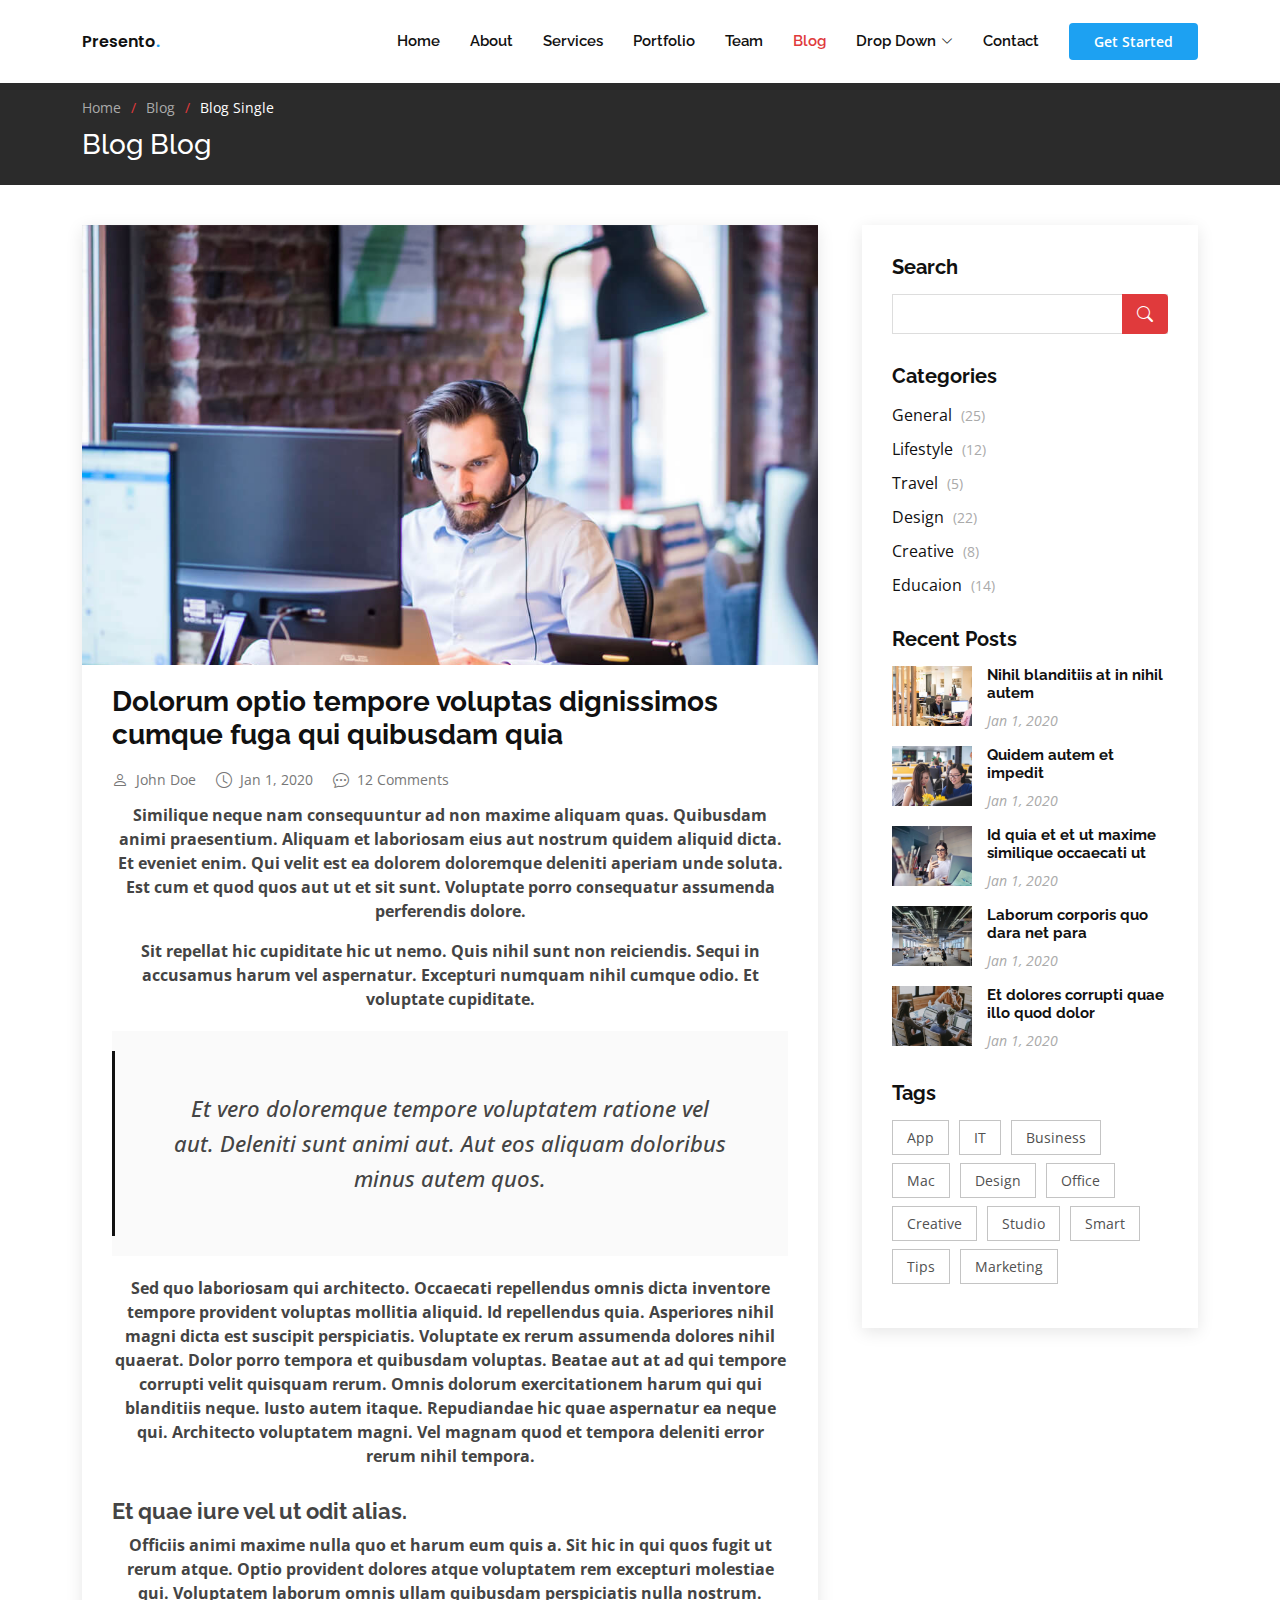
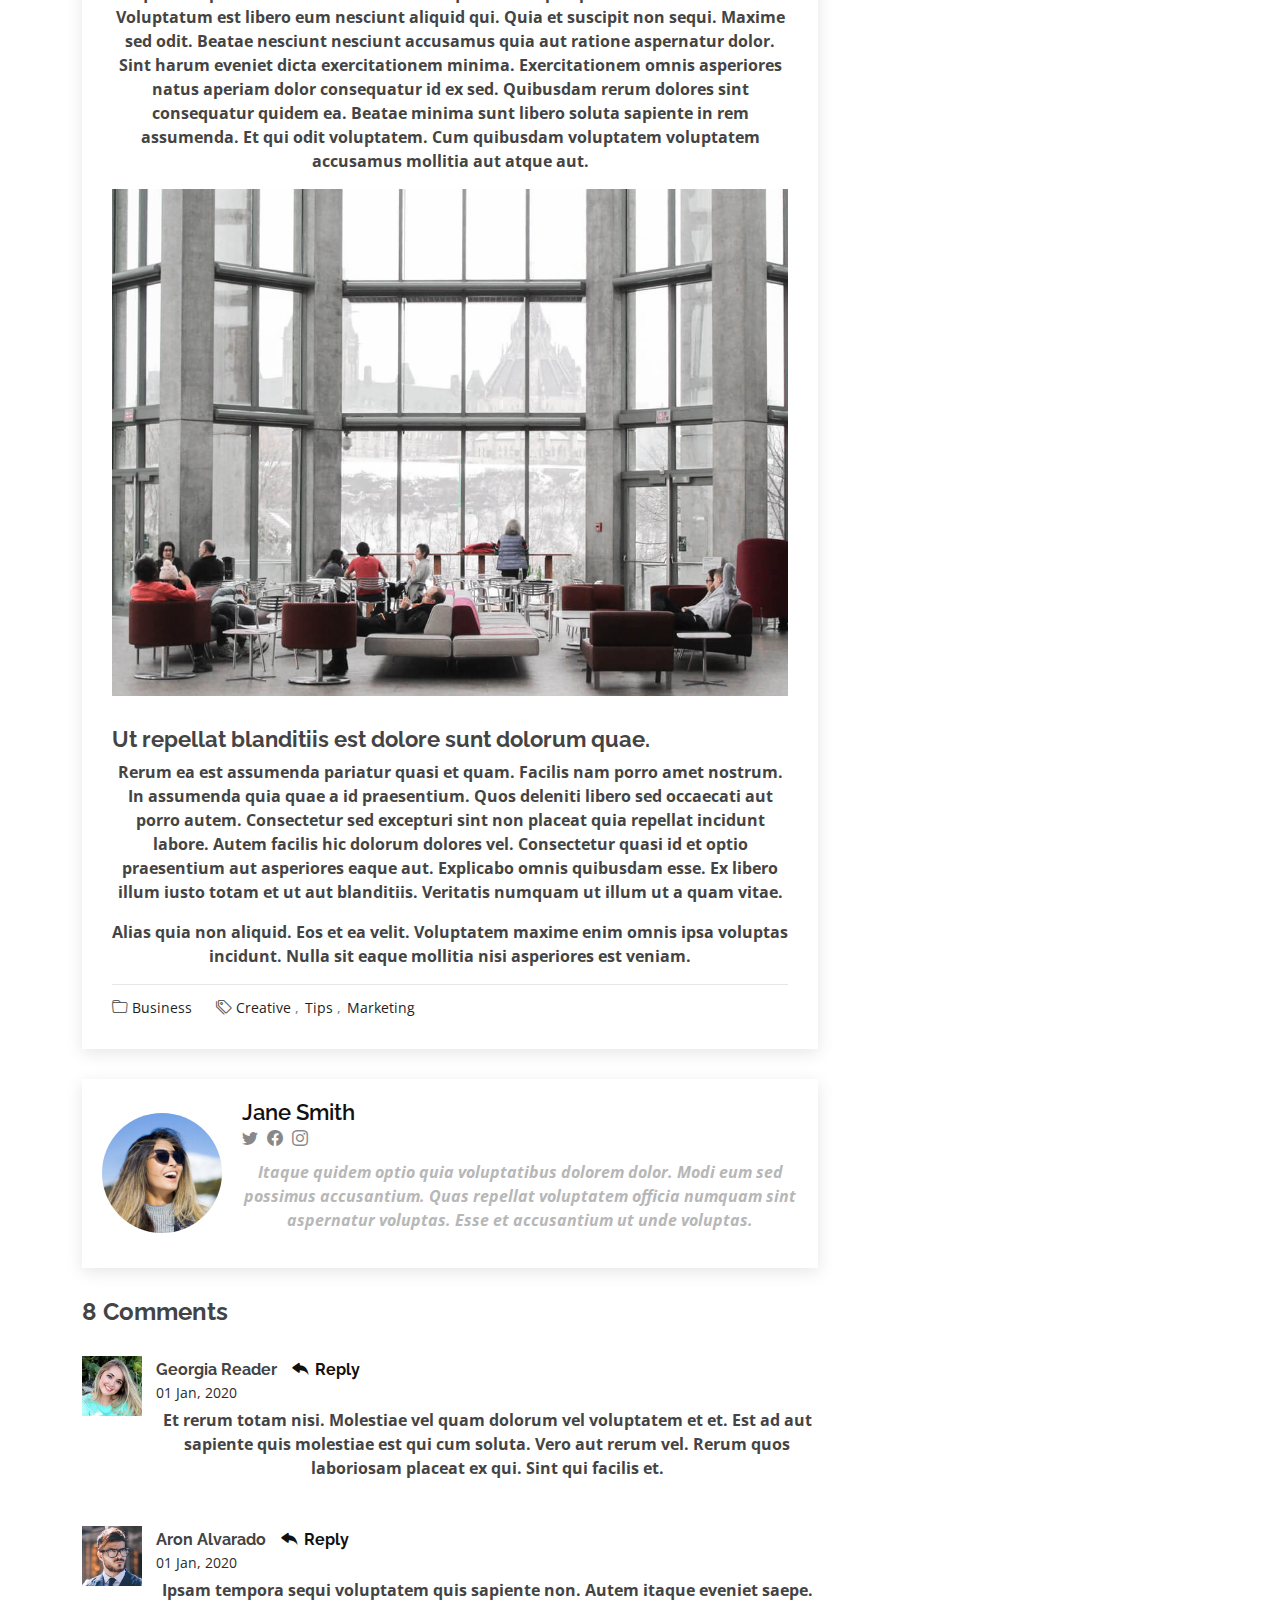
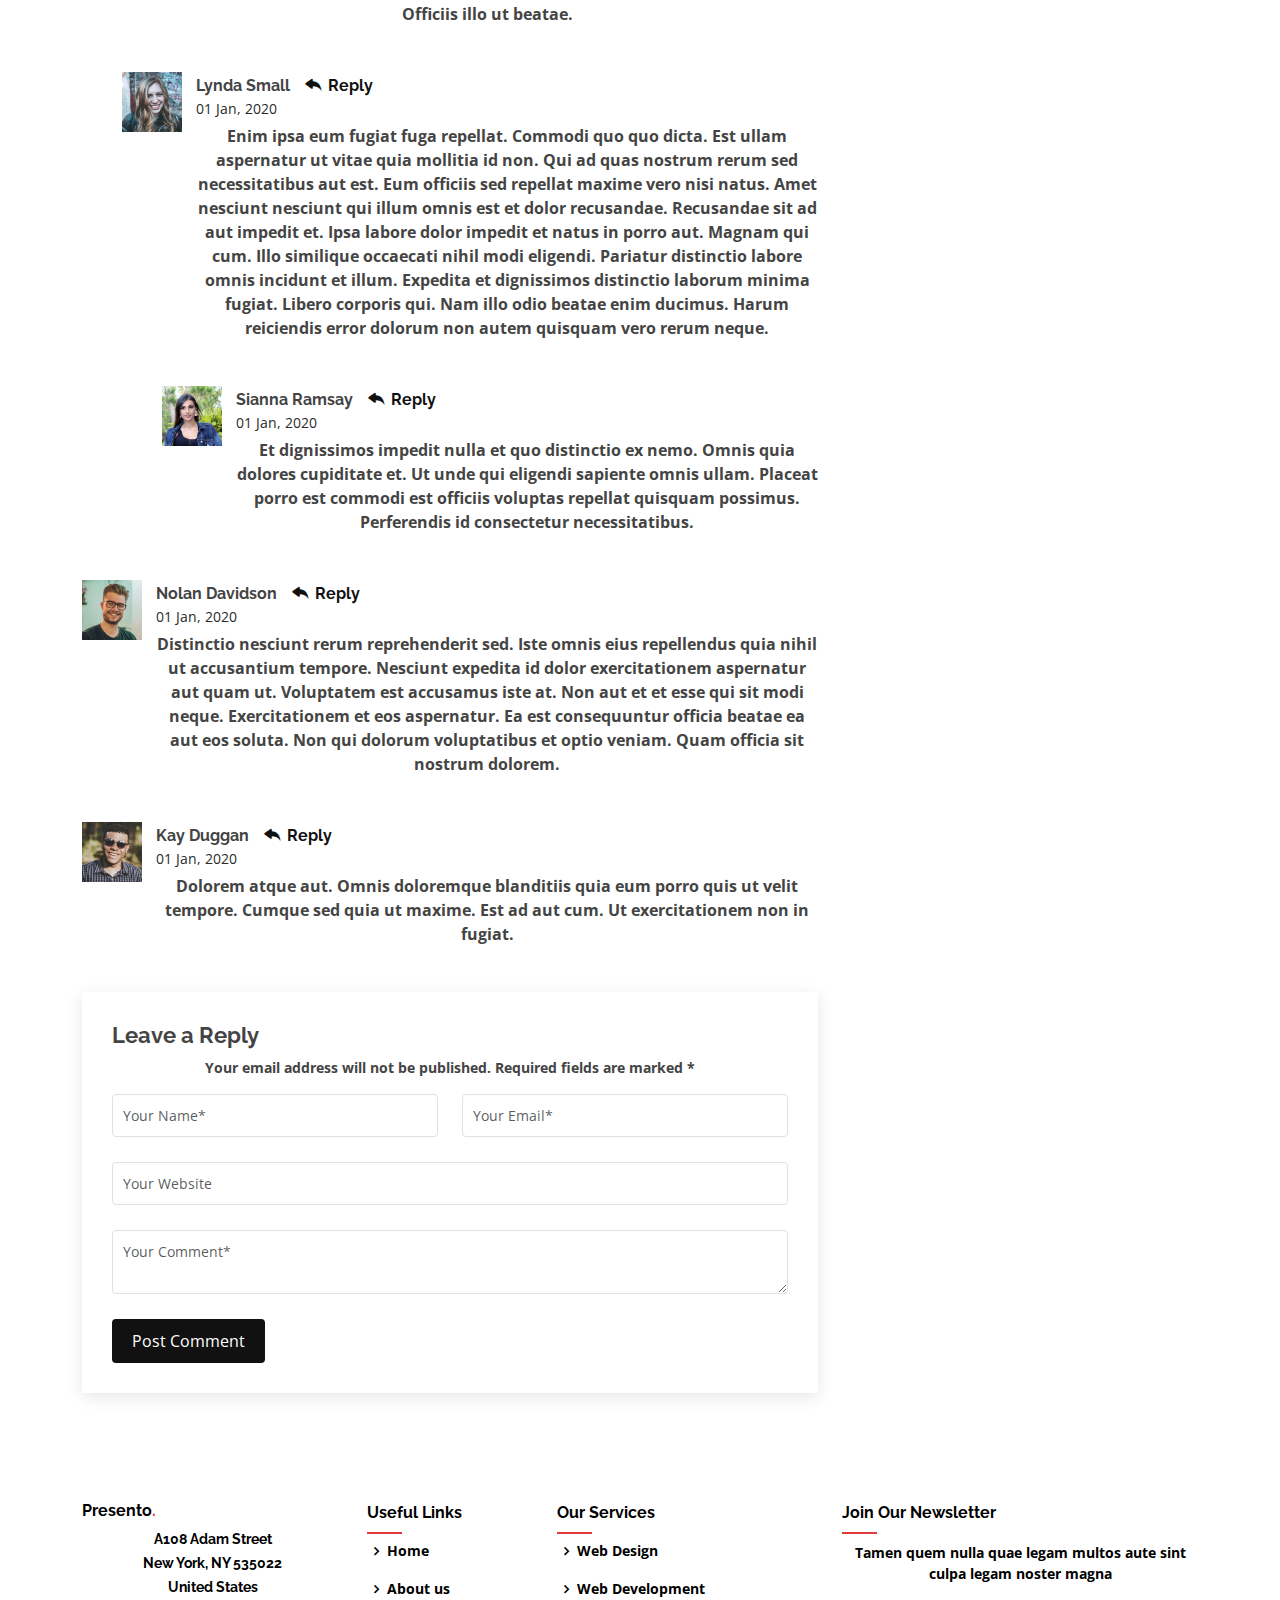
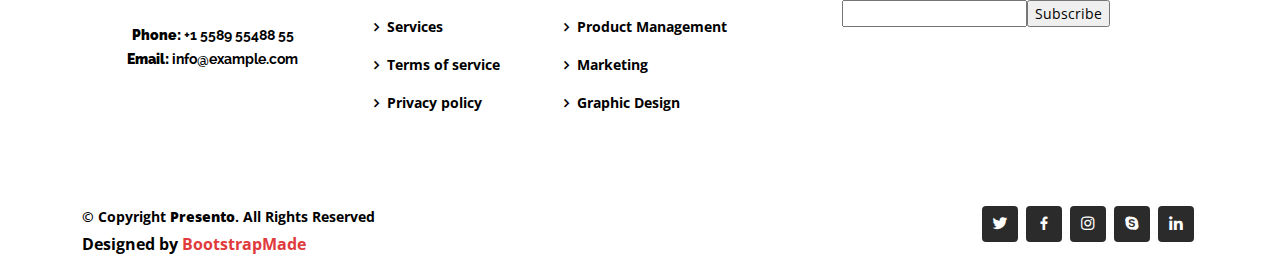
<file: blog-single.html>
<!DOCTYPE html>
<html lang="en">

<head>
  <meta charset="utf-8">
  <meta content="width=device-width, initial-scale=1.0" name="viewport">

  <title>Blog Single - Presento Bootstrap Template</title>
  <meta content="" name="description">
  <meta content="" name="keywords">

  <!-- Favicons -->
  <link href="assets/img/favicon.png" rel="icon">
  <link href="assets/img/apple-touch-icon.png" rel="apple-touch-icon">

  <!-- Google Fonts -->
  <link href="https://fonts.googleapis.com/css?family=Open+Sans:300,300i,400,400i,600,600i,700,700i|Raleway:300,300i,400,400i,500,500i,600,600i,700,700i|Poppins:300,300i,400,400i,500,500i,600,600i,700,700i" rel="stylesheet">

  <!-- Vendor CSS Files -->
  <link href="assets/vendor/aos/aos.css" rel="stylesheet">
  <link href="assets/vendor/bootstrap/css/bootstrap.min.css" rel="stylesheet">
  <link href="assets/vendor/bootstrap-icons/bootstrap-icons.css" rel="stylesheet">
  <link href="assets/vendor/boxicons/css/boxicons.min.css" rel="stylesheet">
  <link href="assets/vendor/glightbox/css/glightbox.min.css" rel="stylesheet">
  <link href="assets/vendor/remixicon/remixicon.css" rel="stylesheet">
  <link href="assets/vendor/swiper/swiper-bundle.min.css" rel="stylesheet">

  <!-- Template Main CSS File -->
  <link href="assets/css/style.css" rel="stylesheet">

  <!-- =======================================================
  * Template Name: Presento
  * Updated: Sep 18 2023 with Bootstrap v5.3.2
  * Template URL: https://bootstrapmade.com/presento-bootstrap-corporate-template/
  * Author: BootstrapMade.com
  * License: https://bootstrapmade.com/license/
  ======================================================== -->
</head>

<body>

  <!-- ======= Header ======= -->
  <header id="header" class="fixed-top d-flex align-items-center">
    <div class="container d-flex align-items-center">
      <h1 class="logo me-auto"><a href="index.html">Presento<span>.</span></a></h1>
      <!-- Uncomment below if you prefer to use an image logo -->
      <!-- <a href="index.html" class="logo me-auto"><img src="assets/img/logo.png" alt=""></a>-->

      <nav id="navbar" class="navbar order-last order-lg-0">
        <ul>
          <li><a class="nav-link scrollto " href="#hero">Home</a></li>
          <li><a class="nav-link scrollto" href="#about">About</a></li>
          <li><a class="nav-link scrollto" href="#services">Services</a></li>
          <li><a class="nav-link scrollto " href="#portfolio">Portfolio</a></li>
          <li><a class="nav-link scrollto" href="#team">Team</a></li>
          <li><a class="active" href="blog.html">Blog</a></li>
          <li class="dropdown"><a href="#"><span>Drop Down</span> <i class="bi bi-chevron-down"></i></a>
            <ul>
              <li><a href="#">Drop Down 1</a></li>
              <li class="dropdown"><a href="#"><span>Deep Drop Down</span> <i class="bi bi-chevron-right"></i></a>
                <ul>
                  <li><a href="#">Deep Drop Down 1</a></li>
                  <li><a href="#">Deep Drop Down 2</a></li>
                  <li><a href="#">Deep Drop Down 3</a></li>
                  <li><a href="#">Deep Drop Down 4</a></li>
                  <li><a href="#">Deep Drop Down 5</a></li>
                </ul>
              </li>
              <li><a href="#">Drop Down 2</a></li>
              <li><a href="#">Drop Down 3</a></li>
              <li><a href="#">Drop Down 4</a></li>
            </ul>
          </li>
          <li><a class="nav-link scrollto" href="#contact">Contact</a></li>
        </ul>
        <i class="bi bi-list mobile-nav-toggle"></i>
      </nav><!-- .navbar -->

      <a href="#about" class="get-started-btn scrollto">Get Started</a>
    </div>
  </header><!-- End Header -->

  <main id="main">

    <!-- ======= Breadcrumbs ======= -->
    <section class="breadcrumbs">
      <div class="container">

        <ol>
          <li><a href="index.html">Home</a></li>
          <li><a href="blog.html">Blog</a></li>
          <li>Blog Single</li>
        </ol>
        <h2>Blog Blog</h2>

      </div>
    </section><!-- End Breadcrumbs -->

    <!-- ======= Blog Single Section ======= -->
    <section id="blog" class="blog">
      <div class="container" data-aos="fade-up">

        <div class="row">

          <div class="col-lg-8 entries">

            <article class="entry entry-single">

              <div class="entry-img">
                <img src="assets/img/blog/blog-1.jpg" alt="" class="img-fluid">
              </div>

              <h2 class="entry-title">
                <a href="blog-single.html">Dolorum optio tempore voluptas dignissimos cumque fuga qui quibusdam quia</a>
              </h2>

              <div class="entry-meta">
                <ul>
                  <li class="d-flex align-items-center"><i class="bi bi-person"></i> <a href="blog-single.html">John Doe</a></li>
                  <li class="d-flex align-items-center"><i class="bi bi-clock"></i> <a href="blog-single.html"><time datetime="2020-01-01">Jan 1, 2020</time></a></li>
                  <li class="d-flex align-items-center"><i class="bi bi-chat-dots"></i> <a href="blog-single.html">12 Comments</a></li>
                </ul>
              </div>

              <div class="entry-content">
                <p>
                  Similique neque nam consequuntur ad non maxime aliquam quas. Quibusdam animi praesentium. Aliquam et laboriosam eius aut nostrum quidem aliquid dicta.
                  Et eveniet enim. Qui velit est ea dolorem doloremque deleniti aperiam unde soluta. Est cum et quod quos aut ut et sit sunt. Voluptate porro consequatur assumenda perferendis dolore.
                </p>

                <p>
                  Sit repellat hic cupiditate hic ut nemo. Quis nihil sunt non reiciendis. Sequi in accusamus harum vel aspernatur. Excepturi numquam nihil cumque odio. Et voluptate cupiditate.
                </p>

                <blockquote>
                  <p>
                    Et vero doloremque tempore voluptatem ratione vel aut. Deleniti sunt animi aut. Aut eos aliquam doloribus minus autem quos.
                  </p>
                </blockquote>

                <p>
                  Sed quo laboriosam qui architecto. Occaecati repellendus omnis dicta inventore tempore provident voluptas mollitia aliquid. Id repellendus quia. Asperiores nihil magni dicta est suscipit perspiciatis. Voluptate ex rerum assumenda dolores nihil quaerat.
                  Dolor porro tempora et quibusdam voluptas. Beatae aut at ad qui tempore corrupti velit quisquam rerum. Omnis dolorum exercitationem harum qui qui blanditiis neque.
                  Iusto autem itaque. Repudiandae hic quae aspernatur ea neque qui. Architecto voluptatem magni. Vel magnam quod et tempora deleniti error rerum nihil tempora.
                </p>

                <h3>Et quae iure vel ut odit alias.</h3>
                <p>
                  Officiis animi maxime nulla quo et harum eum quis a. Sit hic in qui quos fugit ut rerum atque. Optio provident dolores atque voluptatem rem excepturi molestiae qui. Voluptatem laborum omnis ullam quibusdam perspiciatis nulla nostrum. Voluptatum est libero eum nesciunt aliquid qui.
                  Quia et suscipit non sequi. Maxime sed odit. Beatae nesciunt nesciunt accusamus quia aut ratione aspernatur dolor. Sint harum eveniet dicta exercitationem minima. Exercitationem omnis asperiores natus aperiam dolor consequatur id ex sed. Quibusdam rerum dolores sint consequatur quidem ea.
                  Beatae minima sunt libero soluta sapiente in rem assumenda. Et qui odit voluptatem. Cum quibusdam voluptatem voluptatem accusamus mollitia aut atque aut.
                </p>
                <img src="assets/img/blog/blog-inside-post.jpg" class="img-fluid" alt="">

                <h3>Ut repellat blanditiis est dolore sunt dolorum quae.</h3>
                <p>
                  Rerum ea est assumenda pariatur quasi et quam. Facilis nam porro amet nostrum. In assumenda quia quae a id praesentium. Quos deleniti libero sed occaecati aut porro autem. Consectetur sed excepturi sint non placeat quia repellat incidunt labore. Autem facilis hic dolorum dolores vel.
                  Consectetur quasi id et optio praesentium aut asperiores eaque aut. Explicabo omnis quibusdam esse. Ex libero illum iusto totam et ut aut blanditiis. Veritatis numquam ut illum ut a quam vitae.
                </p>
                <p>
                  Alias quia non aliquid. Eos et ea velit. Voluptatem maxime enim omnis ipsa voluptas incidunt. Nulla sit eaque mollitia nisi asperiores est veniam.
                </p>

              </div>

              <div class="entry-footer">
                <i class="bi bi-folder"></i>
                <ul class="cats">
                  <li><a href="#">Business</a></li>
                </ul>

                <i class="bi bi-tags"></i>
                <ul class="tags">
                  <li><a href="#">Creative</a></li>
                  <li><a href="#">Tips</a></li>
                  <li><a href="#">Marketing</a></li>
                </ul>
              </div>

            </article><!-- End blog entry -->

            <div class="blog-author d-flex align-items-center">
              <img src="assets/img/blog/blog-author.jpg" class="rounded-circle float-left" alt="">
              <div>
                <h4>Jane Smith</h4>
                <div class="social-links">
                  <a href="https://twitters.com/#"><i class="bi bi-twitter"></i></a>
                  <a href="https://facebook.com/#"><i class="bi bi-facebook"></i></a>
                  <a href="https://instagram.com/#"><i class="biu bi-instagram"></i></a>
                </div>
                <p>
                  Itaque quidem optio quia voluptatibus dolorem dolor. Modi eum sed possimus accusantium. Quas repellat voluptatem officia numquam sint aspernatur voluptas. Esse et accusantium ut unde voluptas.
                </p>
              </div>
            </div><!-- End blog author bio -->

            <div class="blog-comments">

              <h4 class="comments-count">8 Comments</h4>

              <div id="comment-1" class="comment">
                <div class="d-flex">
                  <div class="comment-img"><img src="assets/img/blog/comments-1.jpg" alt=""></div>
                  <div>
                    <h5><a href="">Georgia Reader</a> <a href="#" class="reply"><i class="bi bi-reply-fill"></i> Reply</a></h5>
                    <time datetime="2020-01-01">01 Jan, 2020</time>
                    <p>
                      Et rerum totam nisi. Molestiae vel quam dolorum vel voluptatem et et. Est ad aut sapiente quis molestiae est qui cum soluta.
                      Vero aut rerum vel. Rerum quos laboriosam placeat ex qui. Sint qui facilis et.
                    </p>
                  </div>
                </div>
              </div><!-- End comment #1 -->

              <div id="comment-2" class="comment">
                <div class="d-flex">
                  <div class="comment-img"><img src="assets/img/blog/comments-2.jpg" alt=""></div>
                  <div>
                    <h5><a href="">Aron Alvarado</a> <a href="#" class="reply"><i class="bi bi-reply-fill"></i> Reply</a></h5>
                    <time datetime="2020-01-01">01 Jan, 2020</time>
                    <p>
                      Ipsam tempora sequi voluptatem quis sapiente non. Autem itaque eveniet saepe. Officiis illo ut beatae.
                    </p>
                  </div>
                </div>

                <div id="comment-reply-1" class="comment comment-reply">
                  <div class="d-flex">
                    <div class="comment-img"><img src="assets/img/blog/comments-3.jpg" alt=""></div>
                    <div>
                      <h5><a href="">Lynda Small</a> <a href="#" class="reply"><i class="bi bi-reply-fill"></i> Reply</a></h5>
                      <time datetime="2020-01-01">01 Jan, 2020</time>
                      <p>
                        Enim ipsa eum fugiat fuga repellat. Commodi quo quo dicta. Est ullam aspernatur ut vitae quia mollitia id non. Qui ad quas nostrum rerum sed necessitatibus aut est. Eum officiis sed repellat maxime vero nisi natus. Amet nesciunt nesciunt qui illum omnis est et dolor recusandae.

                        Recusandae sit ad aut impedit et. Ipsa labore dolor impedit et natus in porro aut. Magnam qui cum. Illo similique occaecati nihil modi eligendi. Pariatur distinctio labore omnis incidunt et illum. Expedita et dignissimos distinctio laborum minima fugiat.

                        Libero corporis qui. Nam illo odio beatae enim ducimus. Harum reiciendis error dolorum non autem quisquam vero rerum neque.
                      </p>
                    </div>
                  </div>

                  <div id="comment-reply-2" class="comment comment-reply">
                    <div class="d-flex">
                      <div class="comment-img"><img src="assets/img/blog/comments-4.jpg" alt=""></div>
                      <div>
                        <h5><a href="">Sianna Ramsay</a> <a href="#" class="reply"><i class="bi bi-reply-fill"></i> Reply</a></h5>
                        <time datetime="2020-01-01">01 Jan, 2020</time>
                        <p>
                          Et dignissimos impedit nulla et quo distinctio ex nemo. Omnis quia dolores cupiditate et. Ut unde qui eligendi sapiente omnis ullam. Placeat porro est commodi est officiis voluptas repellat quisquam possimus. Perferendis id consectetur necessitatibus.
                        </p>
                      </div>
                    </div>

                  </div><!-- End comment reply #2-->

                </div><!-- End comment reply #1-->

              </div><!-- End comment #2-->

              <div id="comment-3" class="comment">
                <div class="d-flex">
                  <div class="comment-img"><img src="assets/img/blog/comments-5.jpg" alt=""></div>
                  <div>
                    <h5><a href="">Nolan Davidson</a> <a href="#" class="reply"><i class="bi bi-reply-fill"></i> Reply</a></h5>
                    <time datetime="2020-01-01">01 Jan, 2020</time>
                    <p>
                      Distinctio nesciunt rerum reprehenderit sed. Iste omnis eius repellendus quia nihil ut accusantium tempore. Nesciunt expedita id dolor exercitationem aspernatur aut quam ut. Voluptatem est accusamus iste at.
                      Non aut et et esse qui sit modi neque. Exercitationem et eos aspernatur. Ea est consequuntur officia beatae ea aut eos soluta. Non qui dolorum voluptatibus et optio veniam. Quam officia sit nostrum dolorem.
                    </p>
                  </div>
                </div>

              </div><!-- End comment #3 -->

              <div id="comment-4" class="comment">
                <div class="d-flex">
                  <div class="comment-img"><img src="assets/img/blog/comments-6.jpg" alt=""></div>
                  <div>
                    <h5><a href="">Kay Duggan</a> <a href="#" class="reply"><i class="bi bi-reply-fill"></i> Reply</a></h5>
                    <time datetime="2020-01-01">01 Jan, 2020</time>
                    <p>
                      Dolorem atque aut. Omnis doloremque blanditiis quia eum porro quis ut velit tempore. Cumque sed quia ut maxime. Est ad aut cum. Ut exercitationem non in fugiat.
                    </p>
                  </div>
                </div>

              </div><!-- End comment #4 -->

              <div class="reply-form">
                <h4>Leave a Reply</h4>
                <p>Your email address will not be published. Required fields are marked * </p>
                <form action="">
                  <div class="row">
                    <div class="col-md-6 form-group">
                      <input name="name" type="text" class="form-control" placeholder="Your Name*">
                    </div>
                    <div class="col-md-6 form-group">
                      <input name="email" type="text" class="form-control" placeholder="Your Email*">
                    </div>
                  </div>
                  <div class="row">
                    <div class="col form-group">
                      <input name="website" type="text" class="form-control" placeholder="Your Website">
                    </div>
                  </div>
                  <div class="row">
                    <div class="col form-group">
                      <textarea name="comment" class="form-control" placeholder="Your Comment*"></textarea>
                    </div>
                  </div>
                  <button type="submit" class="btn btn-primary">Post Comment</button>

                </form>

              </div>

            </div><!-- End blog comments -->

          </div><!-- End blog entries list -->

          <div class="col-lg-4">

            <div class="sidebar">

              <h3 class="sidebar-title">Search</h3>
              <div class="sidebar-item search-form">
                <form action="">
                  <input type="text">
                  <button type="submit"><i class="bi bi-search"></i></button>
                </form>
              </div><!-- End sidebar search formn-->

              <h3 class="sidebar-title">Categories</h3>
              <div class="sidebar-item categories">
                <ul>
                  <li><a href="#">General <span>(25)</span></a></li>
                  <li><a href="#">Lifestyle <span>(12)</span></a></li>
                  <li><a href="#">Travel <span>(5)</span></a></li>
                  <li><a href="#">Design <span>(22)</span></a></li>
                  <li><a href="#">Creative <span>(8)</span></a></li>
                  <li><a href="#">Educaion <span>(14)</span></a></li>
                </ul>
              </div><!-- End sidebar categories-->

              <h3 class="sidebar-title">Recent Posts</h3>
              <div class="sidebar-item recent-posts">
                <div class="post-item clearfix">
                  <img src="assets/img/blog/blog-recent-1.jpg" alt="">
                  <h4><a href="blog-single.html">Nihil blanditiis at in nihil autem</a></h4>
                  <time datetime="2020-01-01">Jan 1, 2020</time>
                </div>

                <div class="post-item clearfix">
                  <img src="assets/img/blog/blog-recent-2.jpg" alt="">
                  <h4><a href="blog-single.html">Quidem autem et impedit</a></h4>
                  <time datetime="2020-01-01">Jan 1, 2020</time>
                </div>

                <div class="post-item clearfix">
                  <img src="assets/img/blog/blog-recent-3.jpg" alt="">
                  <h4><a href="blog-single.html">Id quia et et ut maxime similique occaecati ut</a></h4>
                  <time datetime="2020-01-01">Jan 1, 2020</time>
                </div>

                <div class="post-item clearfix">
                  <img src="assets/img/blog/blog-recent-4.jpg" alt="">
                  <h4><a href="blog-single.html">Laborum corporis quo dara net para</a></h4>
                  <time datetime="2020-01-01">Jan 1, 2020</time>
                </div>

                <div class="post-item clearfix">
                  <img src="assets/img/blog/blog-recent-5.jpg" alt="">
                  <h4><a href="blog-single.html">Et dolores corrupti quae illo quod dolor</a></h4>
                  <time datetime="2020-01-01">Jan 1, 2020</time>
                </div>

              </div><!-- End sidebar recent posts-->

              <h3 class="sidebar-title">Tags</h3>
              <div class="sidebar-item tags">
                <ul>
                  <li><a href="#">App</a></li>
                  <li><a href="#">IT</a></li>
                  <li><a href="#">Business</a></li>
                  <li><a href="#">Mac</a></li>
                  <li><a href="#">Design</a></li>
                  <li><a href="#">Office</a></li>
                  <li><a href="#">Creative</a></li>
                  <li><a href="#">Studio</a></li>
                  <li><a href="#">Smart</a></li>
                  <li><a href="#">Tips</a></li>
                  <li><a href="#">Marketing</a></li>
                </ul>
              </div><!-- End sidebar tags-->

            </div><!-- End sidebar -->

          </div><!-- End blog sidebar -->

        </div>

      </div>
    </section><!-- End Blog Single Section -->

  </main><!-- End #main -->

  <!-- ======= Footer ======= -->
  <footer id="footer">

    <div class="footer-top">
      <div class="container">
        <div class="row">

          <div class="col-lg-3 col-md-6 footer-contact">
            <h3>Presento<span>.</span></h3>
            <p>
              A108 Adam Street <br>
              New York, NY 535022<br>
              United States <br><br>
              <strong>Phone:</strong> +1 5589 55488 55<br>
              <strong>Email:</strong> info@example.com<br>
            </p>
          </div>

          <div class="col-lg-2 col-md-6 footer-links">
            <h4>Useful Links</h4>
            <ul>
              <li><i class="bx bx-chevron-right"></i> <a href="#">Home</a></li>
              <li><i class="bx bx-chevron-right"></i> <a href="#">About us</a></li>
              <li><i class="bx bx-chevron-right"></i> <a href="#">Services</a></li>
              <li><i class="bx bx-chevron-right"></i> <a href="#">Terms of service</a></li>
              <li><i class="bx bx-chevron-right"></i> <a href="#">Privacy policy</a></li>
            </ul>
          </div>

          <div class="col-lg-3 col-md-6 footer-links">
            <h4>Our Services</h4>
            <ul>
              <li><i class="bx bx-chevron-right"></i> <a href="#">Web Design</a></li>
              <li><i class="bx bx-chevron-right"></i> <a href="#">Web Development</a></li>
              <li><i class="bx bx-chevron-right"></i> <a href="#">Product Management</a></li>
              <li><i class="bx bx-chevron-right"></i> <a href="#">Marketing</a></li>
              <li><i class="bx bx-chevron-right"></i> <a href="#">Graphic Design</a></li>
            </ul>
          </div>

          <div class="col-lg-4 col-md-6 footer-newsletter">
            <h4>Join Our Newsletter</h4>
            <p>Tamen quem nulla quae legam multos aute sint culpa legam noster magna</p>
            <form action="" method="post">
              <input type="email" name="email"><input type="submit" value="Subscribe">
            </form>
          </div>

        </div>
      </div>
    </div>

    <div class="container d-md-flex py-4">

      <div class="me-md-auto text-center text-md-start">
        <div class="copyright">
          &copy; Copyright <strong><span>Presento</span></strong>. All Rights Reserved
        </div>
        <div class="credits">
          <!-- All the links in the footer should remain intact. -->
          <!-- You can delete the links only if you purchased the pro version. -->
          <!-- Licensing information: https://bootstrapmade.com/license/ -->
          <!-- Purchase the pro version with working PHP/AJAX contact form: https://bootstrapmade.com/presento-bootstrap-corporate-template/ -->
          Designed by <a href="https://bootstrapmade.com/">BootstrapMade</a>
        </div>
      </div>
      <div class="social-links text-center text-md-end pt-3 pt-md-0">
        <a href="#" class="twitter"><i class="bx bxl-twitter"></i></a>
        <a href="#" class="facebook"><i class="bx bxl-facebook"></i></a>
        <a href="#" class="instagram"><i class="bx bxl-instagram"></i></a>
        <a href="#" class="google-plus"><i class="bx bxl-skype"></i></a>
        <a href="#" class="linkedin"><i class="bx bxl-linkedin"></i></a>
      </div>
    </div>
  </footer><!-- End Footer -->

  <a href="#" class="back-to-top d-flex align-items-center justify-content-center"><i class="bi bi-arrow-up-short"></i></a>

  <!-- Vendor JS Files -->
  <script src="assets/vendor/purecounter/purecounter_vanilla.js"></script>
  <script src="assets/vendor/aos/aos.js"></script>
  <script src="assets/vendor/bootstrap/js/bootstrap.bundle.min.js"></script>
  <script src="assets/vendor/glightbox/js/glightbox.min.js"></script>
  <script src="assets/vendor/isotope-layout/isotope.pkgd.min.js"></script>
  <script src="assets/vendor/swiper/swiper-bundle.min.js"></script>
  <script src="assets/vendor/php-email-form/validate.js"></script>

  <!-- Template Main JS File -->
  <script src="assets/js/main.js"></script>

</body>

</html>
</file>
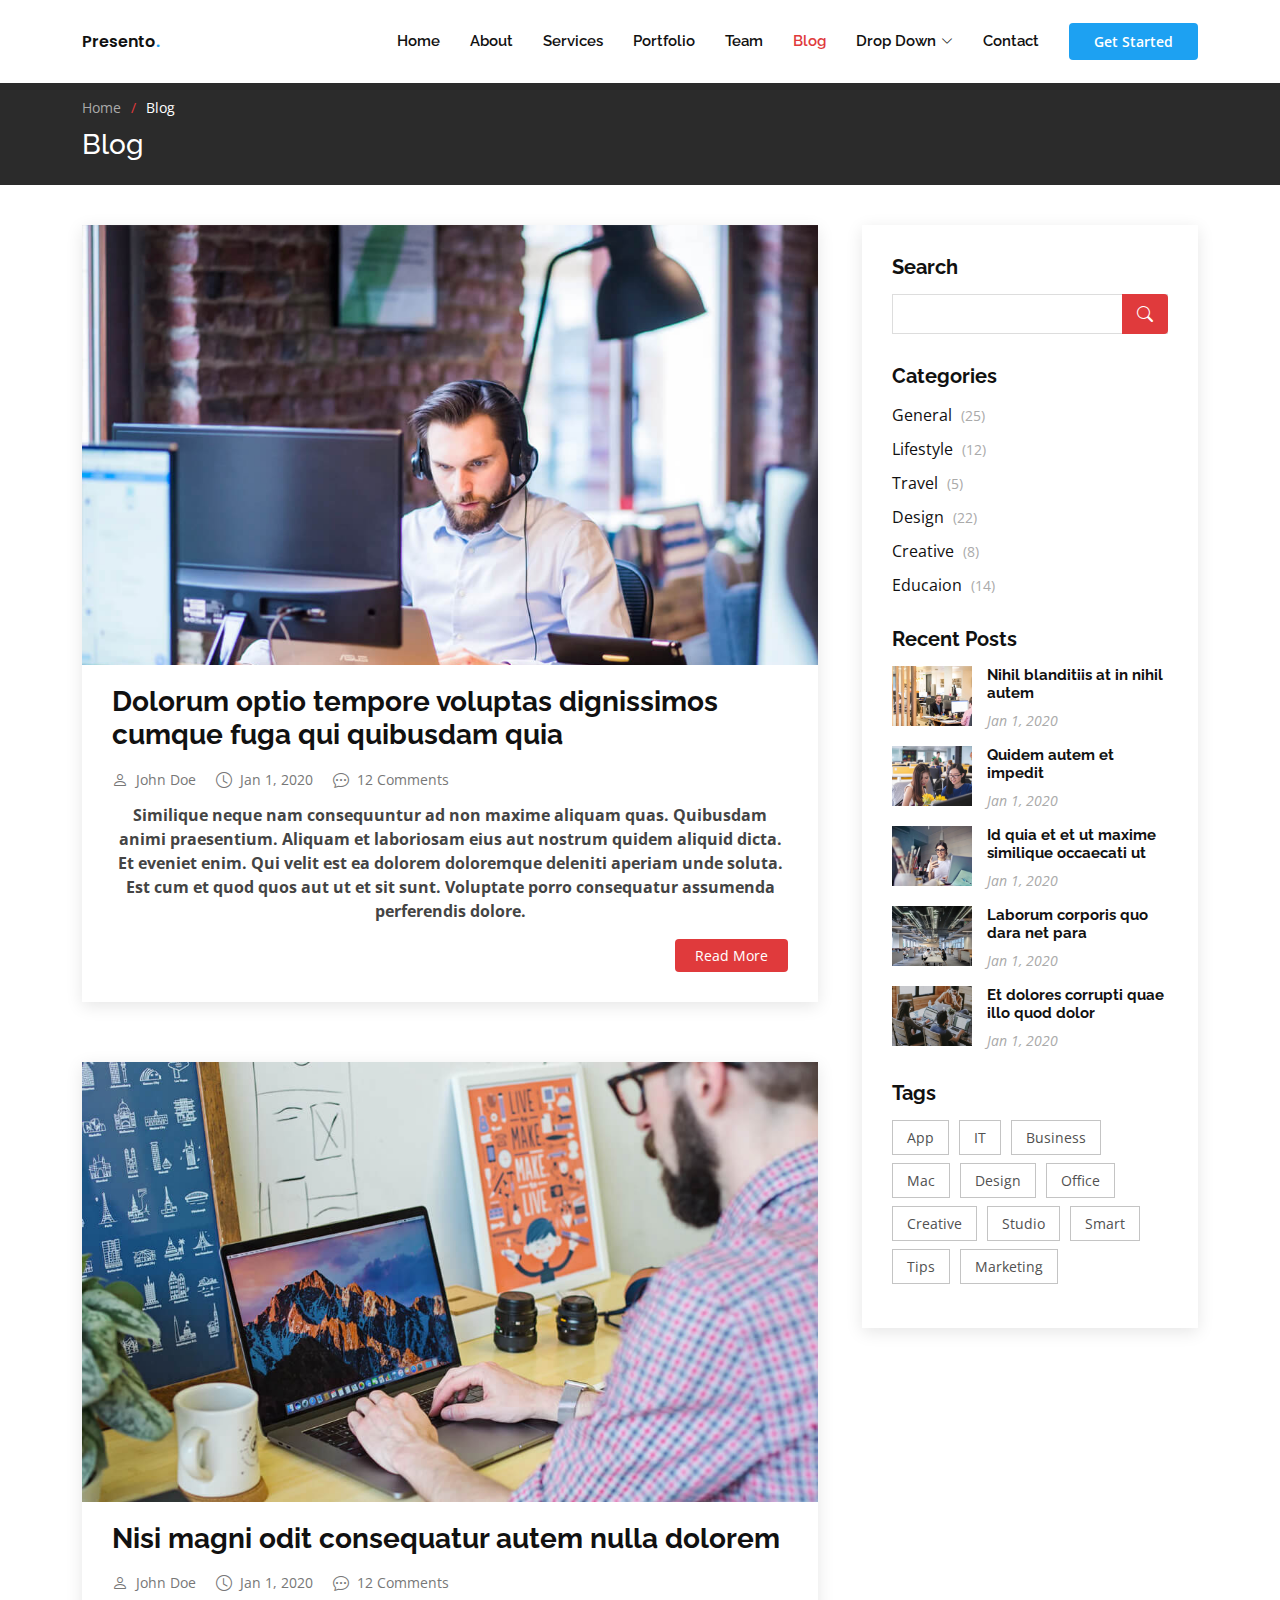
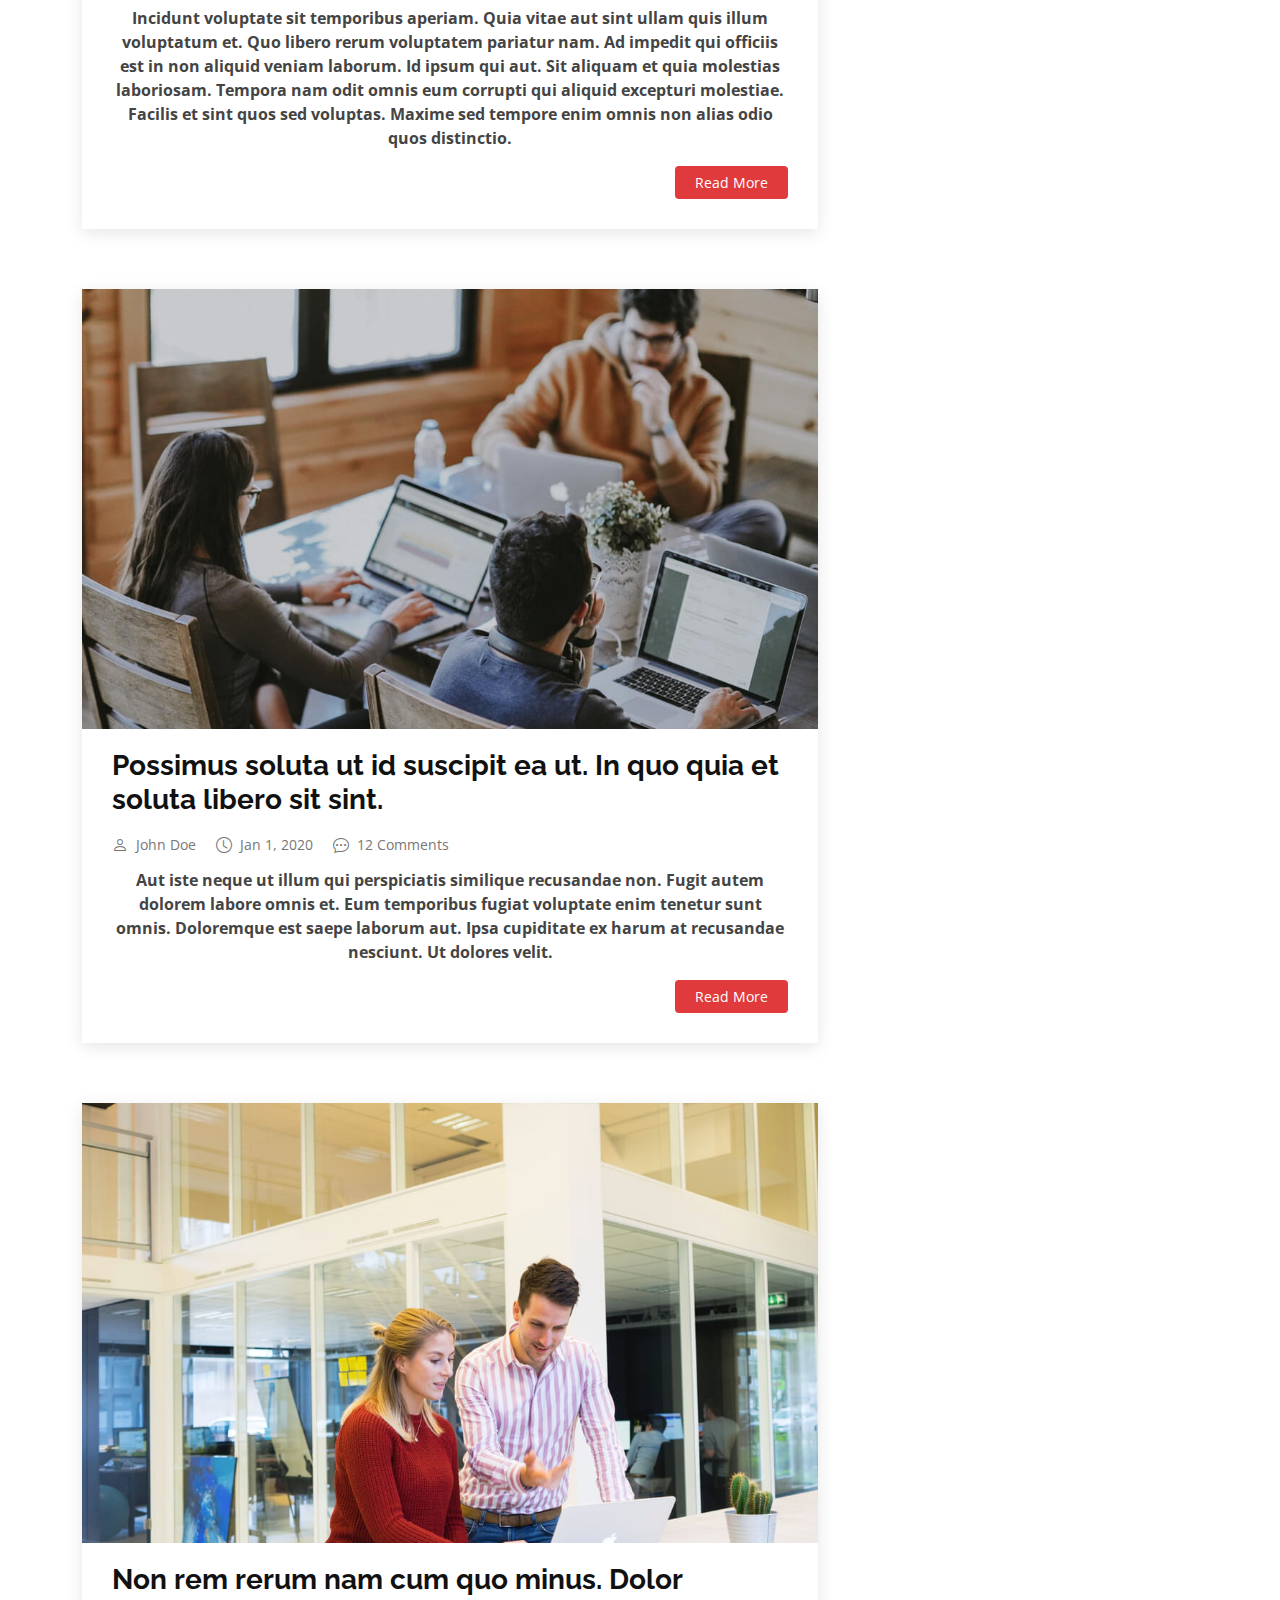
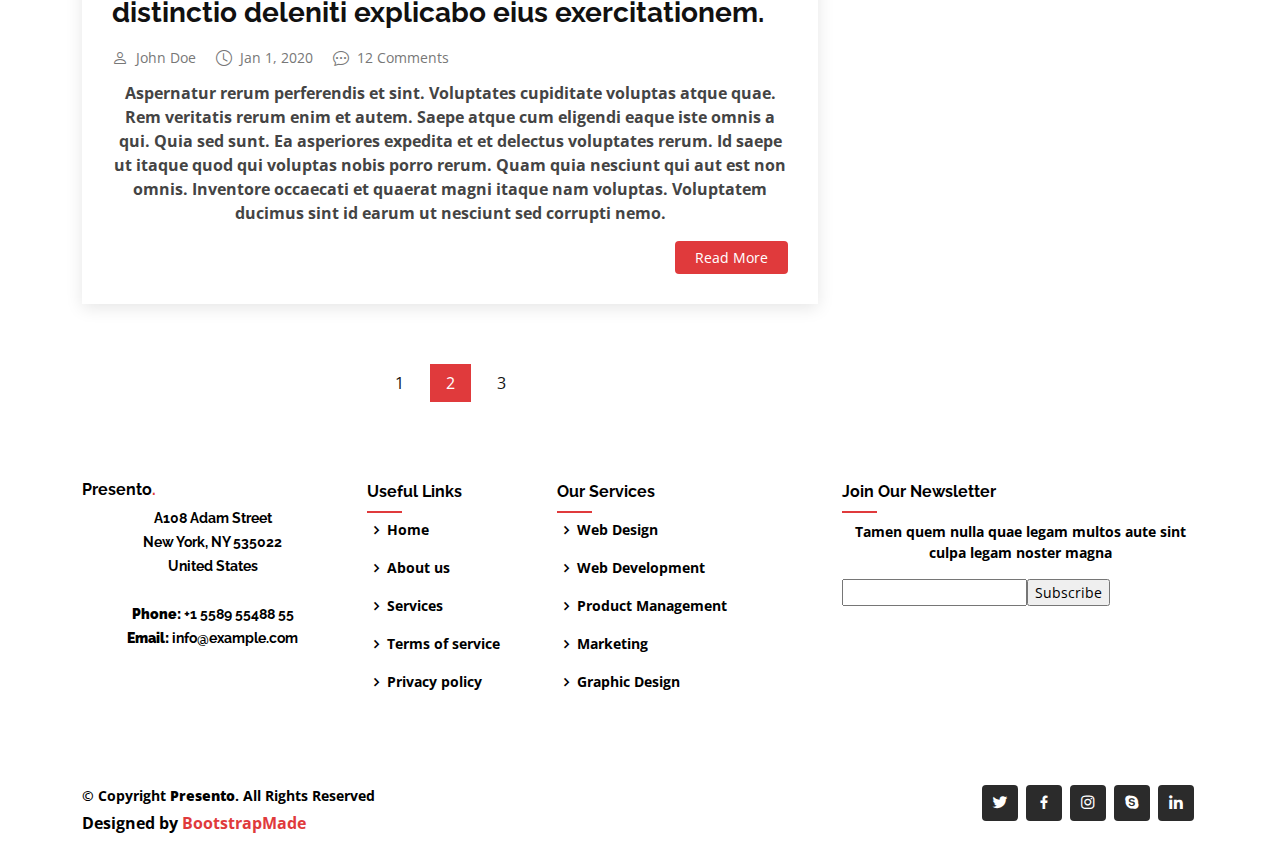
<file: blog.html>
<!DOCTYPE html>
<html lang="en">

<head>
  <meta charset="utf-8">
  <meta content="width=device-width, initial-scale=1.0" name="viewport">

  <title>Blog - Presento Bootstrap Template</title>
  <meta content="" name="description">
  <meta content="" name="keywords">

  <!-- Favicons -->
  <link href="assets/img/favicon.png" rel="icon">
  <link href="assets/img/apple-touch-icon.png" rel="apple-touch-icon">

  <!-- Google Fonts -->
  <link href="https://fonts.googleapis.com/css?family=Open+Sans:300,300i,400,400i,600,600i,700,700i|Raleway:300,300i,400,400i,500,500i,600,600i,700,700i|Poppins:300,300i,400,400i,500,500i,600,600i,700,700i" rel="stylesheet">

  <!-- Vendor CSS Files -->
  <link href="assets/vendor/aos/aos.css" rel="stylesheet">
  <link href="assets/vendor/bootstrap/css/bootstrap.min.css" rel="stylesheet">
  <link href="assets/vendor/bootstrap-icons/bootstrap-icons.css" rel="stylesheet">
  <link href="assets/vendor/boxicons/css/boxicons.min.css" rel="stylesheet">
  <link href="assets/vendor/glightbox/css/glightbox.min.css" rel="stylesheet">
  <link href="assets/vendor/remixicon/remixicon.css" rel="stylesheet">
  <link href="assets/vendor/swiper/swiper-bundle.min.css" rel="stylesheet">

  <!-- Template Main CSS File -->
  <link href="assets/css/style.css" rel="stylesheet">

  <!-- =======================================================
  * Template Name: Presento
  * Updated: Sep 18 2023 with Bootstrap v5.3.2
  * Template URL: https://bootstrapmade.com/presento-bootstrap-corporate-template/
  * Author: BootstrapMade.com
  * License: https://bootstrapmade.com/license/
  ======================================================== -->
</head>

<body>

  <!-- ======= Header ======= -->
  <header id="header" class="fixed-top d-flex align-items-center">
    <div class="container d-flex align-items-center">
      <h1 class="logo me-auto"><a href="index.html">Presento<span>.</span></a></h1>
      <!-- Uncomment below if you prefer to use an image logo -->
      <!-- <a href="index.html" class="logo me-auto"><img src="assets/img/logo.png" alt=""></a>-->

      <nav id="navbar" class="navbar order-last order-lg-0">
        <ul>
          <li><a class="nav-link scrollto " href="#hero">Home</a></li>
          <li><a class="nav-link scrollto" href="#about">About</a></li>
          <li><a class="nav-link scrollto" href="#services">Services</a></li>
          <li><a class="nav-link scrollto " href="#portfolio">Portfolio</a></li>
          <li><a class="nav-link scrollto" href="#team">Team</a></li>
          <li><a class="active" href="blog.html">Blog</a></li>
          <li class="dropdown"><a href="#"><span>Drop Down</span> <i class="bi bi-chevron-down"></i></a>
            <ul>
              <li><a href="#">Drop Down 1</a></li>
              <li class="dropdown"><a href="#"><span>Deep Drop Down</span> <i class="bi bi-chevron-right"></i></a>
                <ul>
                  <li><a href="#">Deep Drop Down 1</a></li>
                  <li><a href="#">Deep Drop Down 2</a></li>
                  <li><a href="#">Deep Drop Down 3</a></li>
                  <li><a href="#">Deep Drop Down 4</a></li>
                  <li><a href="#">Deep Drop Down 5</a></li>
                </ul>
              </li>
              <li><a href="#">Drop Down 2</a></li>
              <li><a href="#">Drop Down 3</a></li>
              <li><a href="#">Drop Down 4</a></li>
            </ul>
          </li>
          <li><a class="nav-link scrollto" href="#contact">Contact</a></li>
        </ul>
        <i class="bi bi-list mobile-nav-toggle"></i>
      </nav><!-- .navbar -->

      <a href="#about" class="get-started-btn scrollto">Get Started</a>
    </div>
  </header><!-- End Header -->

  <main id="main">

    <!-- ======= Breadcrumbs ======= -->
    <section class="breadcrumbs">
      <div class="container">

        <ol>
          <li><a href="index.html">Home</a></li>
          <li>Blog</li>
        </ol>
        <h2>Blog</h2>

      </div>
    </section><!-- End Breadcrumbs -->

    <!-- ======= Blog Section ======= -->
    <section id="blog" class="blog">
      <div class="container" data-aos="fade-up">

        <div class="row">

          <div class="col-lg-8 entries">

            <article class="entry">

              <div class="entry-img">
                <img src="assets/img/blog/blog-1.jpg" alt="" class="img-fluid">
              </div>

              <h2 class="entry-title">
                <a href="blog-single.html">Dolorum optio tempore voluptas dignissimos cumque fuga qui quibusdam quia</a>
              </h2>

              <div class="entry-meta">
                <ul>
                  <li class="d-flex align-items-center"><i class="bi bi-person"></i> <a href="blog-single.html">John Doe</a></li>
                  <li class="d-flex align-items-center"><i class="bi bi-clock"></i> <a href="blog-single.html"><time datetime="2020-01-01">Jan 1, 2020</time></a></li>
                  <li class="d-flex align-items-center"><i class="bi bi-chat-dots"></i> <a href="blog-single.html">12 Comments</a></li>
                </ul>
              </div>

              <div class="entry-content">
                <p>
                  Similique neque nam consequuntur ad non maxime aliquam quas. Quibusdam animi praesentium. Aliquam et laboriosam eius aut nostrum quidem aliquid dicta.
                  Et eveniet enim. Qui velit est ea dolorem doloremque deleniti aperiam unde soluta. Est cum et quod quos aut ut et sit sunt. Voluptate porro consequatur assumenda perferendis dolore.
                </p>
                <div class="read-more">
                  <a href="blog-single.html">Read More</a>
                </div>
              </div>

            </article><!-- End blog entry -->

            <article class="entry">

              <div class="entry-img">
                <img src="assets/img/blog/blog-2.jpg" alt="" class="img-fluid">
              </div>

              <h2 class="entry-title">
                <a href="blog-single.html">Nisi magni odit consequatur autem nulla dolorem</a>
              </h2>

              <div class="entry-meta">
                <ul>
                  <li class="d-flex align-items-center"><i class="bi bi-person"></i> <a href="blog-single.html">John Doe</a></li>
                  <li class="d-flex align-items-center"><i class="bi bi-clock"></i> <a href="blog-single.html"><time datetime="2020-01-01">Jan 1, 2020</time></a></li>
                  <li class="d-flex align-items-center"><i class="bi bi-chat-dots"></i> <a href="blog-single.html">12 Comments</a></li>
                </ul>
              </div>

              <div class="entry-content">
                <p>
                  Incidunt voluptate sit temporibus aperiam. Quia vitae aut sint ullam quis illum voluptatum et. Quo libero rerum voluptatem pariatur nam.
                  Ad impedit qui officiis est in non aliquid veniam laborum. Id ipsum qui aut. Sit aliquam et quia molestias laboriosam. Tempora nam odit omnis eum corrupti qui aliquid excepturi molestiae. Facilis et sint quos sed voluptas. Maxime sed tempore enim omnis non alias odio quos distinctio.
                </p>
                <div class="read-more">
                  <a href="blog-single.html">Read More</a>
                </div>
              </div>

            </article><!-- End blog entry -->

            <article class="entry">

              <div class="entry-img">
                <img src="assets/img/blog/blog-3.jpg" alt="" class="img-fluid">
              </div>

              <h2 class="entry-title">
                <a href="blog-single.html">Possimus soluta ut id suscipit ea ut. In quo quia et soluta libero sit sint.</a>
              </h2>

              <div class="entry-meta">
                <ul>
                  <li class="d-flex align-items-center"><i class="bi bi-person"></i> <a href="blog-single.html">John Doe</a></li>
                  <li class="d-flex align-items-center"><i class="bi bi-clock"></i> <a href="blog-single.html"><time datetime="2020-01-01">Jan 1, 2020</time></a></li>
                  <li class="d-flex align-items-center"><i class="bi bi-chat-dots"></i> <a href="blog-single.html">12 Comments</a></li>
                </ul>
              </div>

              <div class="entry-content">
                <p>
                  Aut iste neque ut illum qui perspiciatis similique recusandae non. Fugit autem dolorem labore omnis et. Eum temporibus fugiat voluptate enim tenetur sunt omnis.
                  Doloremque est saepe laborum aut. Ipsa cupiditate ex harum at recusandae nesciunt. Ut dolores velit.
                </p>
                <div class="read-more">
                  <a href="blog-single.html">Read More</a>
                </div>
              </div>

            </article><!-- End blog entry -->

            <article class="entry">

              <div class="entry-img">
                <img src="assets/img/blog/blog-4.jpg" alt="" class="img-fluid">
              </div>

              <h2 class="entry-title">
                <a href="blog-single.html">Non rem rerum nam cum quo minus. Dolor distinctio deleniti explicabo eius exercitationem.</a>
              </h2>

              <div class="entry-meta">
                <ul>
                  <li class="d-flex align-items-center"><i class="bi bi-person"></i> <a href="blog-single.html">John Doe</a></li>
                  <li class="d-flex align-items-center"><i class="bi bi-clock"></i> <a href="blog-single.html"><time datetime="2020-01-01">Jan 1, 2020</time></a></li>
                  <li class="d-flex align-items-center"><i class="bi bi-chat-dots"></i> <a href="blog-single.html">12 Comments</a></li>
                </ul>
              </div>

              <div class="entry-content">
                <p>
                  Aspernatur rerum perferendis et sint. Voluptates cupiditate voluptas atque quae. Rem veritatis rerum enim et autem. Saepe atque cum eligendi eaque iste omnis a qui.
                  Quia sed sunt. Ea asperiores expedita et et delectus voluptates rerum. Id saepe ut itaque quod qui voluptas nobis porro rerum. Quam quia nesciunt qui aut est non omnis. Inventore occaecati et quaerat magni itaque nam voluptas. Voluptatem ducimus sint id earum ut nesciunt sed corrupti nemo.
                </p>
                <div class="read-more">
                  <a href="blog-single.html">Read More</a>
                </div>
              </div>

            </article><!-- End blog entry -->

            <div class="blog-pagination">
              <ul class="justify-content-center">
                <li><a href="#">1</a></li>
                <li class="active"><a href="#">2</a></li>
                <li><a href="#">3</a></li>
              </ul>
            </div>

          </div><!-- End blog entries list -->

          <div class="col-lg-4">

            <div class="sidebar">

              <h3 class="sidebar-title">Search</h3>
              <div class="sidebar-item search-form">
                <form action="">
                  <input type="text">
                  <button type="submit"><i class="bi bi-search"></i></button>
                </form>
              </div><!-- End sidebar search formn-->

              <h3 class="sidebar-title">Categories</h3>
              <div class="sidebar-item categories">
                <ul>
                  <li><a href="#">General <span>(25)</span></a></li>
                  <li><a href="#">Lifestyle <span>(12)</span></a></li>
                  <li><a href="#">Travel <span>(5)</span></a></li>
                  <li><a href="#">Design <span>(22)</span></a></li>
                  <li><a href="#">Creative <span>(8)</span></a></li>
                  <li><a href="#">Educaion <span>(14)</span></a></li>
                </ul>
              </div><!-- End sidebar categories-->

              <h3 class="sidebar-title">Recent Posts</h3>
              <div class="sidebar-item recent-posts">
                <div class="post-item clearfix">
                  <img src="assets/img/blog/blog-recent-1.jpg" alt="">
                  <h4><a href="blog-single.html">Nihil blanditiis at in nihil autem</a></h4>
                  <time datetime="2020-01-01">Jan 1, 2020</time>
                </div>

                <div class="post-item clearfix">
                  <img src="assets/img/blog/blog-recent-2.jpg" alt="">
                  <h4><a href="blog-single.html">Quidem autem et impedit</a></h4>
                  <time datetime="2020-01-01">Jan 1, 2020</time>
                </div>

                <div class="post-item clearfix">
                  <img src="assets/img/blog/blog-recent-3.jpg" alt="">
                  <h4><a href="blog-single.html">Id quia et et ut maxime similique occaecati ut</a></h4>
                  <time datetime="2020-01-01">Jan 1, 2020</time>
                </div>

                <div class="post-item clearfix">
                  <img src="assets/img/blog/blog-recent-4.jpg" alt="">
                  <h4><a href="blog-single.html">Laborum corporis quo dara net para</a></h4>
                  <time datetime="2020-01-01">Jan 1, 2020</time>
                </div>

                <div class="post-item clearfix">
                  <img src="assets/img/blog/blog-recent-5.jpg" alt="">
                  <h4><a href="blog-single.html">Et dolores corrupti quae illo quod dolor</a></h4>
                  <time datetime="2020-01-01">Jan 1, 2020</time>
                </div>

              </div><!-- End sidebar recent posts-->

              <h3 class="sidebar-title">Tags</h3>
              <div class="sidebar-item tags">
                <ul>
                  <li><a href="#">App</a></li>
                  <li><a href="#">IT</a></li>
                  <li><a href="#">Business</a></li>
                  <li><a href="#">Mac</a></li>
                  <li><a href="#">Design</a></li>
                  <li><a href="#">Office</a></li>
                  <li><a href="#">Creative</a></li>
                  <li><a href="#">Studio</a></li>
                  <li><a href="#">Smart</a></li>
                  <li><a href="#">Tips</a></li>
                  <li><a href="#">Marketing</a></li>
                </ul>
              </div><!-- End sidebar tags-->

            </div><!-- End sidebar -->

          </div><!-- End blog sidebar -->

        </div>

      </div>
    </section><!-- End Blog Section -->

  </main><!-- End #main -->

  <!-- ======= Footer ======= -->
  <footer id="footer">

    <div class="footer-top">
      <div class="container">
        <div class="row">

          <div class="col-lg-3 col-md-6 footer-contact">
            <h3>Presento<span>.</span></h3>
            <p>
              A108 Adam Street <br>
              New York, NY 535022<br>
              United States <br><br>
              <strong>Phone:</strong> +1 5589 55488 55<br>
              <strong>Email:</strong> info@example.com<br>
            </p>
          </div>

          <div class="col-lg-2 col-md-6 footer-links">
            <h4>Useful Links</h4>
            <ul>
              <li><i class="bx bx-chevron-right"></i> <a href="#">Home</a></li>
              <li><i class="bx bx-chevron-right"></i> <a href="#">About us</a></li>
              <li><i class="bx bx-chevron-right"></i> <a href="#">Services</a></li>
              <li><i class="bx bx-chevron-right"></i> <a href="#">Terms of service</a></li>
              <li><i class="bx bx-chevron-right"></i> <a href="#">Privacy policy</a></li>
            </ul>
          </div>

          <div class="col-lg-3 col-md-6 footer-links">
            <h4>Our Services</h4>
            <ul>
              <li><i class="bx bx-chevron-right"></i> <a href="#">Web Design</a></li>
              <li><i class="bx bx-chevron-right"></i> <a href="#">Web Development</a></li>
              <li><i class="bx bx-chevron-right"></i> <a href="#">Product Management</a></li>
              <li><i class="bx bx-chevron-right"></i> <a href="#">Marketing</a></li>
              <li><i class="bx bx-chevron-right"></i> <a href="#">Graphic Design</a></li>
            </ul>
          </div>

          <div class="col-lg-4 col-md-6 footer-newsletter">
            <h4>Join Our Newsletter</h4>
            <p>Tamen quem nulla quae legam multos aute sint culpa legam noster magna</p>
            <form action="" method="post">
              <input type="email" name="email"><input type="submit" value="Subscribe">
            </form>
          </div>

        </div>
      </div>
    </div>

    <div class="container d-md-flex py-4">

      <div class="me-md-auto text-center text-md-start">
        <div class="copyright">
          &copy; Copyright <strong><span>Presento</span></strong>. All Rights Reserved
        </div>
        <div class="credits">
          <!-- All the links in the footer should remain intact. -->
          <!-- You can delete the links only if you purchased the pro version. -->
          <!-- Licensing information: https://bootstrapmade.com/license/ -->
          <!-- Purchase the pro version with working PHP/AJAX contact form: https://bootstrapmade.com/presento-bootstrap-corporate-template/ -->
          Designed by <a href="https://bootstrapmade.com/">BootstrapMade</a>
        </div>
      </div>
      <div class="social-links text-center text-md-end pt-3 pt-md-0">
        <a href="#" class="twitter"><i class="bx bxl-twitter"></i></a>
        <a href="#" class="facebook"><i class="bx bxl-facebook"></i></a>
        <a href="#" class="instagram"><i class="bx bxl-instagram"></i></a>
        <a href="#" class="google-plus"><i class="bx bxl-skype"></i></a>
        <a href="#" class="linkedin"><i class="bx bxl-linkedin"></i></a>
      </div>
    </div>
  </footer><!-- End Footer -->

  <a href="#" class="back-to-top d-flex align-items-center justify-content-center"><i class="bi bi-arrow-up-short"></i></a>

  <!-- Vendor JS Files -->
  <script src="assets/vendor/purecounter/purecounter_vanilla.js"></script>
  <script src="assets/vendor/aos/aos.js"></script>
  <script src="assets/vendor/bootstrap/js/bootstrap.bundle.min.js"></script>
  <script src="assets/vendor/glightbox/js/glightbox.min.js"></script>
  <script src="assets/vendor/isotope-layout/isotope.pkgd.min.js"></script>
  <script src="assets/vendor/swiper/swiper-bundle.min.js"></script>
  <script src="assets/vendor/php-email-form/validate.js"></script>

  <!-- Template Main JS File -->
  <script src="assets/js/main.js"></script>

</body>

</html>
</file>
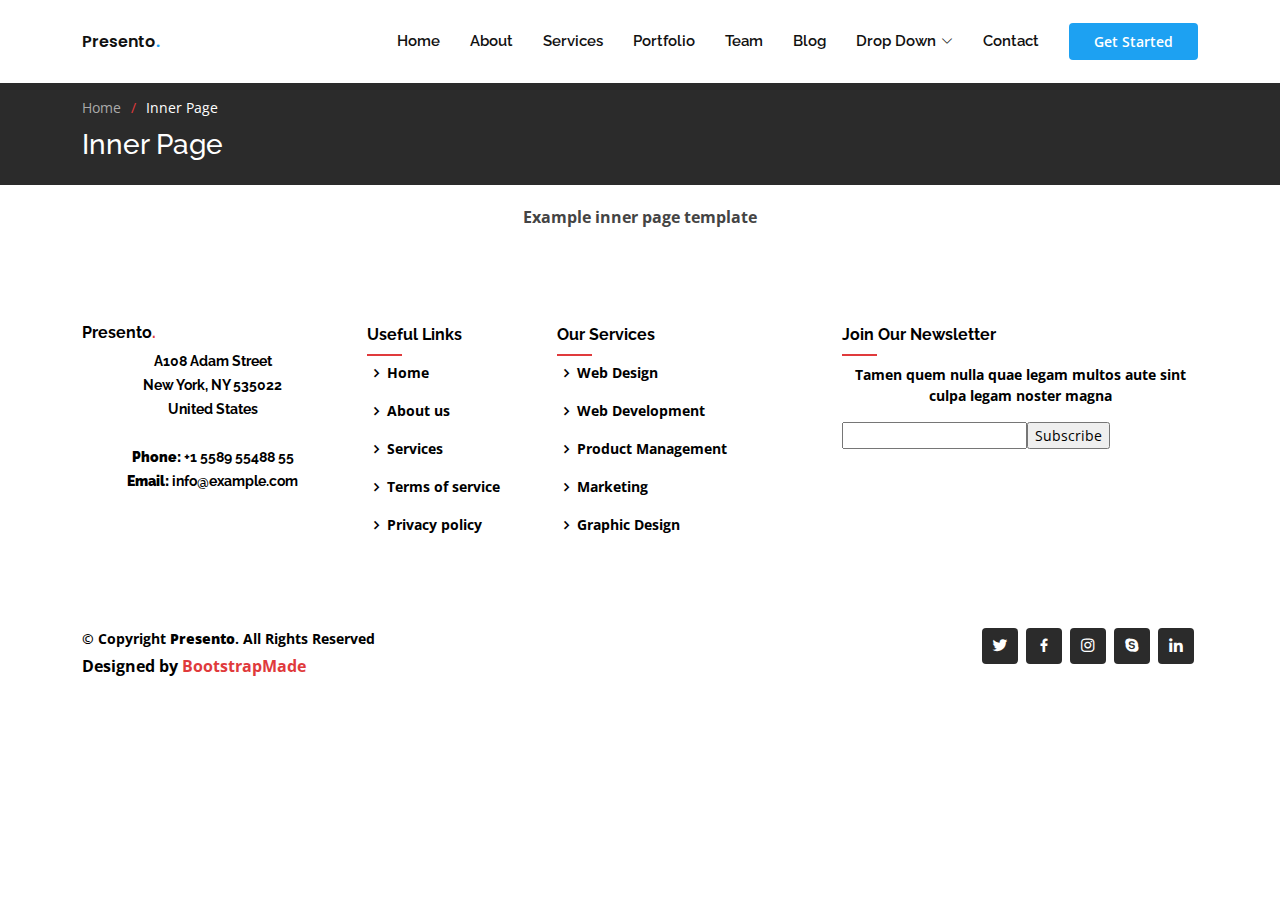
<file: inner-page.html>
<!DOCTYPE html>
<html lang="en">

<head>
  <meta charset="utf-8">
  <meta content="width=device-width, initial-scale=1.0" name="viewport">

  <title>Inner Page - Presento Bootstrap Template</title>
  <meta content="" name="description">
  <meta content="" name="keywords">

  <!-- Favicons -->
  <link href="assets/img/favicon.png" rel="icon">
  <link href="assets/img/apple-touch-icon.png" rel="apple-touch-icon">

  <!-- Google Fonts -->
  <link href="https://fonts.googleapis.com/css?family=Open+Sans:300,300i,400,400i,600,600i,700,700i|Raleway:300,300i,400,400i,500,500i,600,600i,700,700i|Poppins:300,300i,400,400i,500,500i,600,600i,700,700i" rel="stylesheet">

  <!-- Vendor CSS Files -->
  <link href="assets/vendor/aos/aos.css" rel="stylesheet">
  <link href="assets/vendor/bootstrap/css/bootstrap.min.css" rel="stylesheet">
  <link href="assets/vendor/bootstrap-icons/bootstrap-icons.css" rel="stylesheet">
  <link href="assets/vendor/boxicons/css/boxicons.min.css" rel="stylesheet">
  <link href="assets/vendor/glightbox/css/glightbox.min.css" rel="stylesheet">
  <link href="assets/vendor/remixicon/remixicon.css" rel="stylesheet">
  <link href="assets/vendor/swiper/swiper-bundle.min.css" rel="stylesheet">

  <!-- Template Main CSS File -->
  <link href="assets/css/style.css" rel="stylesheet">

  <!-- =======================================================
  * Template Name: Presento
  * Updated: Sep 18 2023 with Bootstrap v5.3.2
  * Template URL: https://bootstrapmade.com/presento-bootstrap-corporate-template/
  * Author: BootstrapMade.com
  * License: https://bootstrapmade.com/license/
  ======================================================== -->
</head>

<body>

  <!-- ======= Header ======= -->
  <header id="header" class="fixed-top d-flex align-items-center">
    <div class="container d-flex align-items-center">
      <h1 class="logo me-auto"><a href="index.html">Presento<span>.</span></a></h1>
      <!-- Uncomment below if you prefer to use an image logo -->
      <!-- <a href="index.html" class="logo me-auto"><img src="assets/img/logo.png" alt=""></a>-->

      <nav id="navbar" class="navbar order-last order-lg-0">
        <ul>
          <li><a class="nav-link scrollto " href="#hero">Home</a></li>
          <li><a class="nav-link scrollto" href="#about">About</a></li>
          <li><a class="nav-link scrollto" href="#services">Services</a></li>
          <li><a class="nav-link scrollto " href="#portfolio">Portfolio</a></li>
          <li><a class="nav-link scrollto" href="#team">Team</a></li>
          <li><a href="blog.html">Blog</a></li>
          <li class="dropdown"><a href="#"><span>Drop Down</span> <i class="bi bi-chevron-down"></i></a>
            <ul>
              <li><a href="#">Drop Down 1</a></li>
              <li class="dropdown"><a href="#"><span>Deep Drop Down</span> <i class="bi bi-chevron-right"></i></a>
                <ul>
                  <li><a href="#">Deep Drop Down 1</a></li>
                  <li><a href="#">Deep Drop Down 2</a></li>
                  <li><a href="#">Deep Drop Down 3</a></li>
                  <li><a href="#">Deep Drop Down 4</a></li>
                  <li><a href="#">Deep Drop Down 5</a></li>
                </ul>
              </li>
              <li><a href="#">Drop Down 2</a></li>
              <li><a href="#">Drop Down 3</a></li>
              <li><a href="#">Drop Down 4</a></li>
            </ul>
          </li>
          <li><a class="nav-link scrollto" href="#contact">Contact</a></li>
        </ul>
        <i class="bi bi-list mobile-nav-toggle"></i>
      </nav><!-- .navbar -->

      <a href="#about" class="get-started-btn scrollto">Get Started</a>
    </div>
  </header><!-- End Header -->

  <main id="main">

    <!-- ======= Breadcrumbs ======= -->
    <section class="breadcrumbs">
      <div class="container">

        <ol>
          <li><a href="index.html">Home</a></li>
          <li>Inner Page</li>
        </ol>
        <h2>Inner Page</h2>

      </div>
    </section><!-- End Breadcrumbs -->

    <section class="inner-page">
      <div class="container" data-aos="fade-up">
        <p>
          Example inner page template
        </p>
      </div>
    </section>

  </main><!-- End #main -->

  <!-- ======= Footer ======= -->
  <footer id="footer">

    <div class="footer-top">
      <div class="container">
        <div class="row">

          <div class="col-lg-3 col-md-6 footer-contact">
            <h3>Presento<span>.</span></h3>
            <p>
              A108 Adam Street <br>
              New York, NY 535022<br>
              United States <br><br>
              <strong>Phone:</strong> +1 5589 55488 55<br>
              <strong>Email:</strong> info@example.com<br>
            </p>
          </div>

          <div class="col-lg-2 col-md-6 footer-links">
            <h4>Useful Links</h4>
            <ul>
              <li><i class="bx bx-chevron-right"></i> <a href="#">Home</a></li>
              <li><i class="bx bx-chevron-right"></i> <a href="#">About us</a></li>
              <li><i class="bx bx-chevron-right"></i> <a href="#">Services</a></li>
              <li><i class="bx bx-chevron-right"></i> <a href="#">Terms of service</a></li>
              <li><i class="bx bx-chevron-right"></i> <a href="#">Privacy policy</a></li>
            </ul>
          </div>

          <div class="col-lg-3 col-md-6 footer-links">
            <h4>Our Services</h4>
            <ul>
              <li><i class="bx bx-chevron-right"></i> <a href="#">Web Design</a></li>
              <li><i class="bx bx-chevron-right"></i> <a href="#">Web Development</a></li>
              <li><i class="bx bx-chevron-right"></i> <a href="#">Product Management</a></li>
              <li><i class="bx bx-chevron-right"></i> <a href="#">Marketing</a></li>
              <li><i class="bx bx-chevron-right"></i> <a href="#">Graphic Design</a></li>
            </ul>
          </div>

          <div class="col-lg-4 col-md-6 footer-newsletter">
            <h4>Join Our Newsletter</h4>
            <p>Tamen quem nulla quae legam multos aute sint culpa legam noster magna</p>
            <form action="" method="post">
              <input type="email" name="email"><input type="submit" value="Subscribe">
            </form>
          </div>

        </div>
      </div>
    </div>

    <div class="container d-md-flex py-4">

      <div class="me-md-auto text-center text-md-start">
        <div class="copyright">
          &copy; Copyright <strong><span>Presento</span></strong>. All Rights Reserved
        </div>
        <div class="credits">
          <!-- All the links in the footer should remain intact. -->
          <!-- You can delete the links only if you purchased the pro version. -->
          <!-- Licensing information: https://bootstrapmade.com/license/ -->
          <!-- Purchase the pro version with working PHP/AJAX contact form: https://bootstrapmade.com/presento-bootstrap-corporate-template/ -->
          Designed by <a href="https://bootstrapmade.com/">BootstrapMade</a>
        </div>
      </div>
      <div class="social-links text-center text-md-end pt-3 pt-md-0">
        <a href="#" class="twitter"><i class="bx bxl-twitter"></i></a>
        <a href="#" class="facebook"><i class="bx bxl-facebook"></i></a>
        <a href="#" class="instagram"><i class="bx bxl-instagram"></i></a>
        <a href="#" class="google-plus"><i class="bx bxl-skype"></i></a>
        <a href="#" class="linkedin"><i class="bx bxl-linkedin"></i></a>
      </div>
    </div>
  </footer><!-- End Footer -->

  <a href="#" class="back-to-top d-flex align-items-center justify-content-center"><i class="bi bi-arrow-up-short"></i></a>

  <!-- Vendor JS Files -->
  <script src="assets/vendor/purecounter/purecounter_vanilla.js"></script>
  <script src="assets/vendor/aos/aos.js"></script>
  <script src="assets/vendor/bootstrap/js/bootstrap.bundle.min.js"></script>
  <script src="assets/vendor/glightbox/js/glightbox.min.js"></script>
  <script src="assets/vendor/isotope-layout/isotope.pkgd.min.js"></script>
  <script src="assets/vendor/swiper/swiper-bundle.min.js"></script>
  <script src="assets/vendor/php-email-form/validate.js"></script>

  <!-- Template Main JS File -->
  <script src="assets/js/main.js"></script>

</body>

</html>
</file>
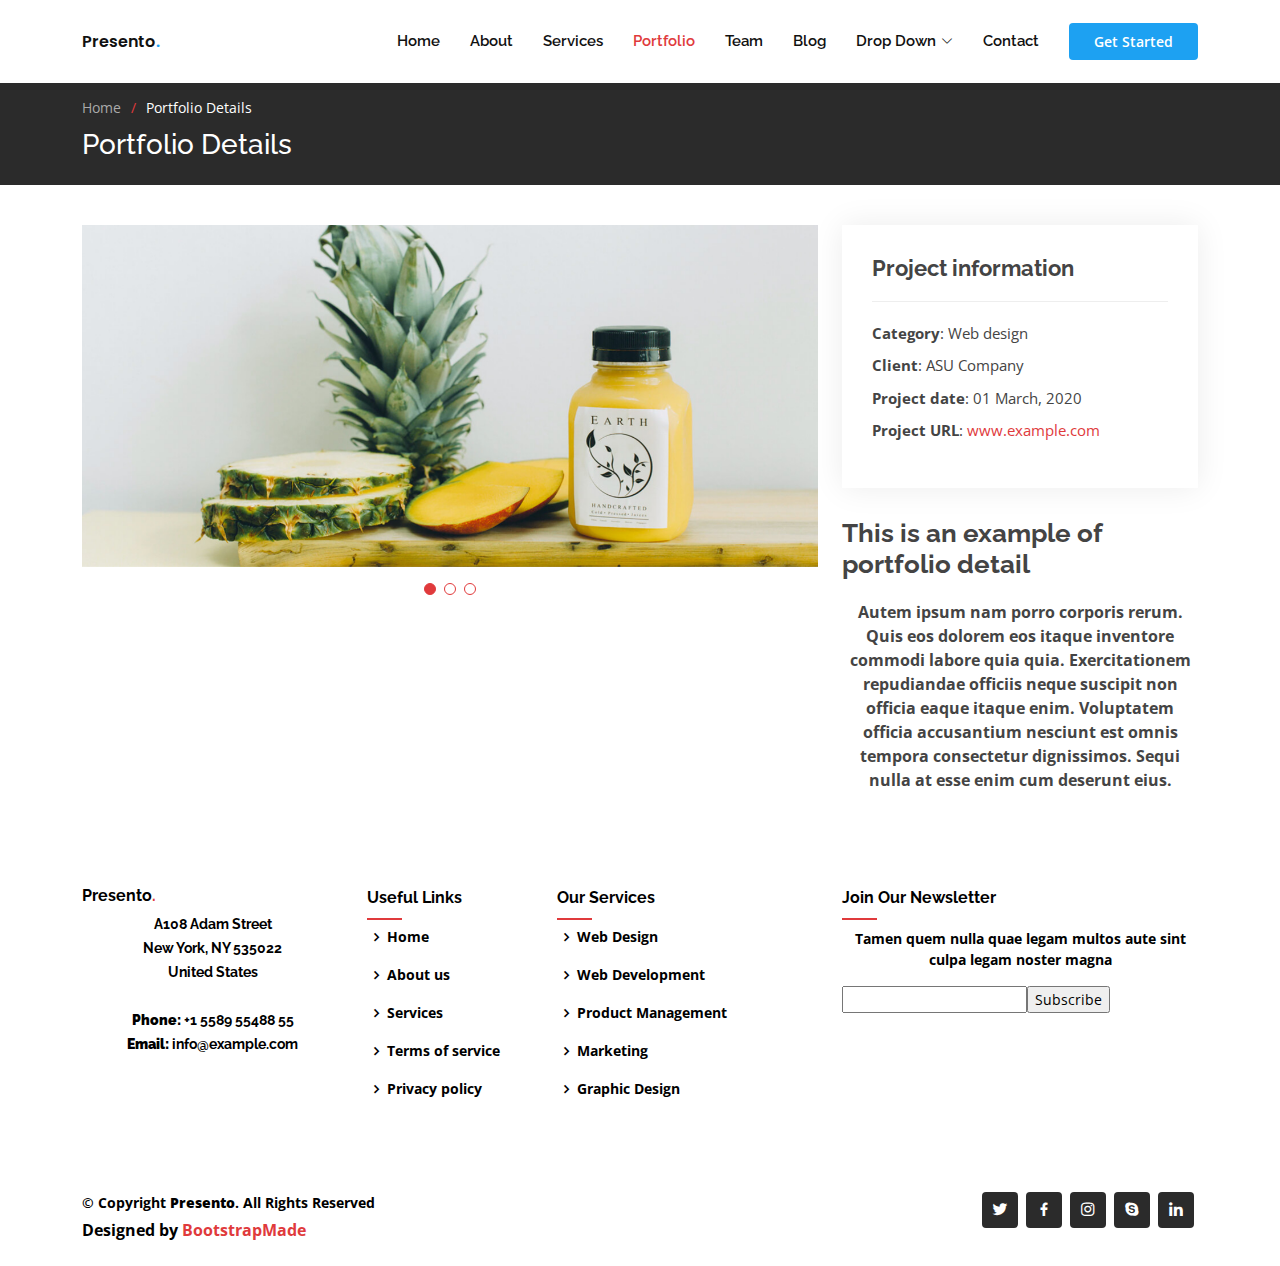
<file: portfolio-details.html>
<!DOCTYPE html>
<html lang="en">

<head>
  <meta charset="utf-8">
  <meta content="width=device-width, initial-scale=1.0" name="viewport">

  <title>Portfolio Details - Presento Bootstrap Template</title>
  <meta content="" name="description">
  <meta content="" name="keywords">

  <!-- Favicons -->
  <link href="assets/img/favicon.png" rel="icon">
  <link href="assets/img/apple-touch-icon.png" rel="apple-touch-icon">

  <!-- Google Fonts -->
  <link href="https://fonts.googleapis.com/css?family=Open+Sans:300,300i,400,400i,600,600i,700,700i|Raleway:300,300i,400,400i,500,500i,600,600i,700,700i|Poppins:300,300i,400,400i,500,500i,600,600i,700,700i" rel="stylesheet">

  <!-- Vendor CSS Files -->
  <link href="assets/vendor/aos/aos.css" rel="stylesheet">
  <link href="assets/vendor/bootstrap/css/bootstrap.min.css" rel="stylesheet">
  <link href="assets/vendor/bootstrap-icons/bootstrap-icons.css" rel="stylesheet">
  <link href="assets/vendor/boxicons/css/boxicons.min.css" rel="stylesheet">
  <link href="assets/vendor/glightbox/css/glightbox.min.css" rel="stylesheet">
  <link href="assets/vendor/remixicon/remixicon.css" rel="stylesheet">
  <link href="assets/vendor/swiper/swiper-bundle.min.css" rel="stylesheet">

  <!-- Template Main CSS File -->
  <link href="assets/css/style.css" rel="stylesheet">

  <!-- =======================================================
  * Template Name: Presento
  * Updated: Sep 18 2023 with Bootstrap v5.3.2
  * Template URL: https://bootstrapmade.com/presento-bootstrap-corporate-template/
  * Author: BootstrapMade.com
  * License: https://bootstrapmade.com/license/
  ======================================================== -->
</head>

<body>

  <!-- ======= Header ======= -->
  <header id="header" class="fixed-top d-flex align-items-center">
    <div class="container d-flex align-items-center">
      <h1 class="logo me-auto"><a href="index.html">Presento<span>.</span></a></h1>
      <!-- Uncomment below if you prefer to use an image logo -->
      <!-- <a href="index.html" class="logo me-auto"><img src="assets/img/logo.png" alt=""></a>-->

      <nav id="navbar" class="navbar order-last order-lg-0">
        <ul>
          <li><a class="nav-link scrollto " href="#hero">Home</a></li>
          <li><a class="nav-link scrollto" href="#about">About</a></li>
          <li><a class="nav-link scrollto" href="#services">Services</a></li>
          <li><a class="nav-link scrollto active" href="#portfolio">Portfolio</a></li>
          <li><a class="nav-link scrollto" href="#team">Team</a></li>
          <li><a href="blog.html">Blog</a></li>
          <li class="dropdown"><a href="#"><span>Drop Down</span> <i class="bi bi-chevron-down"></i></a>
            <ul>
              <li><a href="#">Drop Down 1</a></li>
              <li class="dropdown"><a href="#"><span>Deep Drop Down</span> <i class="bi bi-chevron-right"></i></a>
                <ul>
                  <li><a href="#">Deep Drop Down 1</a></li>
                  <li><a href="#">Deep Drop Down 2</a></li>
                  <li><a href="#">Deep Drop Down 3</a></li>
                  <li><a href="#">Deep Drop Down 4</a></li>
                  <li><a href="#">Deep Drop Down 5</a></li>
                </ul>
              </li>
              <li><a href="#">Drop Down 2</a></li>
              <li><a href="#">Drop Down 3</a></li>
              <li><a href="#">Drop Down 4</a></li>
            </ul>
          </li>
          <li><a class="nav-link scrollto" href="#contact">Contact</a></li>
        </ul>
        <i class="bi bi-list mobile-nav-toggle"></i>
      </nav><!-- .navbar -->

      <a href="#about" class="get-started-btn scrollto">Get Started</a>
    </div>
  </header><!-- End Header -->

  <main id="main">

    <!-- ======= Breadcrumbs ======= -->
    <section class="breadcrumbs">
      <div class="container">

        <ol>
          <li><a href="index.html">Home</a></li>
          <li>Portfolio Details</li>
        </ol>
        <h2>Portfolio Details</h2>

      </div>
    </section><!-- End Breadcrumbs -->

    <!-- ======= Portfolio Details Section ======= -->
    <section id="portfolio-details" class="portfolio-details">
      <div class="container">

        <div class="row gy-4">

          <div class="col-lg-8">
            <div class="portfolio-details-slider swiper">
              <div class="swiper-wrapper align-items-center">

                <div class="swiper-slide">
                  <img src="assets/img/portfolio/portfolio-details-1.jpg" alt="">
                </div>

                <div class="swiper-slide">
                  <img src="assets/img/portfolio/portfolio-details-2.jpg" alt="">
                </div>

                <div class="swiper-slide">
                  <img src="assets/img/portfolio/portfolio-details-3.jpg" alt="">
                </div>

              </div>
              <div class="swiper-pagination"></div>
            </div>
          </div>

          <div class="col-lg-4">
            <div class="portfolio-info">
              <h3>Project information</h3>
              <ul>
                <li><strong>Category</strong>: Web design</li>
                <li><strong>Client</strong>: ASU Company</li>
                <li><strong>Project date</strong>: 01 March, 2020</li>
                <li><strong>Project URL</strong>: <a href="#">www.example.com</a></li>
              </ul>
            </div>
            <div class="portfolio-description">
              <h2>This is an example of portfolio detail</h2>
              <p>
                Autem ipsum nam porro corporis rerum. Quis eos dolorem eos itaque inventore commodi labore quia quia. Exercitationem repudiandae officiis neque suscipit non officia eaque itaque enim. Voluptatem officia accusantium nesciunt est omnis tempora consectetur dignissimos. Sequi nulla at esse enim cum deserunt eius.
              </p>
            </div>
          </div>

        </div>

      </div>
    </section><!-- End Portfolio Details Section -->

  </main><!-- End #main -->

  <!-- ======= Footer ======= -->
  <footer id="footer">

    <div class="footer-top">
      <div class="container">
        <div class="row">

          <div class="col-lg-3 col-md-6 footer-contact">
            <h3>Presento<span>.</span></h3>
            <p>
              A108 Adam Street <br>
              New York, NY 535022<br>
              United States <br><br>
              <strong>Phone:</strong> +1 5589 55488 55<br>
              <strong>Email:</strong> info@example.com<br>
            </p>
          </div>

          <div class="col-lg-2 col-md-6 footer-links">
            <h4>Useful Links</h4>
            <ul>
              <li><i class="bx bx-chevron-right"></i> <a href="#">Home</a></li>
              <li><i class="bx bx-chevron-right"></i> <a href="#">About us</a></li>
              <li><i class="bx bx-chevron-right"></i> <a href="#">Services</a></li>
              <li><i class="bx bx-chevron-right"></i> <a href="#">Terms of service</a></li>
              <li><i class="bx bx-chevron-right"></i> <a href="#">Privacy policy</a></li>
            </ul>
          </div>

          <div class="col-lg-3 col-md-6 footer-links">
            <h4>Our Services</h4>
            <ul>
              <li><i class="bx bx-chevron-right"></i> <a href="#">Web Design</a></li>
              <li><i class="bx bx-chevron-right"></i> <a href="#">Web Development</a></li>
              <li><i class="bx bx-chevron-right"></i> <a href="#">Product Management</a></li>
              <li><i class="bx bx-chevron-right"></i> <a href="#">Marketing</a></li>
              <li><i class="bx bx-chevron-right"></i> <a href="#">Graphic Design</a></li>
            </ul>
          </div>

          <div class="col-lg-4 col-md-6 footer-newsletter">
            <h4>Join Our Newsletter</h4>
            <p>Tamen quem nulla quae legam multos aute sint culpa legam noster magna</p>
            <form action="" method="post">
              <input type="email" name="email"><input type="submit" value="Subscribe">
            </form>
          </div>

        </div>
      </div>
    </div>

    <div class="container d-md-flex py-4">

      <div class="me-md-auto text-center text-md-start">
        <div class="copyright">
          &copy; Copyright <strong><span>Presento</span></strong>. All Rights Reserved
        </div>
        <div class="credits">
          <!-- All the links in the footer should remain intact. -->
          <!-- You can delete the links only if you purchased the pro version. -->
          <!-- Licensing information: https://bootstrapmade.com/license/ -->
          <!-- Purchase the pro version with working PHP/AJAX contact form: https://bootstrapmade.com/presento-bootstrap-corporate-template/ -->
          Designed by <a href="https://bootstrapmade.com/">BootstrapMade</a>
        </div>
      </div>
      <div class="social-links text-center text-md-end pt-3 pt-md-0">
        <a href="#" class="twitter"><i class="bx bxl-twitter"></i></a>
        <a href="#" class="facebook"><i class="bx bxl-facebook"></i></a>
        <a href="#" class="instagram"><i class="bx bxl-instagram"></i></a>
        <a href="#" class="google-plus"><i class="bx bxl-skype"></i></a>
        <a href="#" class="linkedin"><i class="bx bxl-linkedin"></i></a>
      </div>
    </div>
  </footer><!-- End Footer -->

  <a href="#" class="back-to-top d-flex align-items-center justify-content-center"><i class="bi bi-arrow-up-short"></i></a>

  <!-- Vendor JS Files -->
  <script src="assets/vendor/purecounter/purecounter_vanilla.js"></script>
  <script src="assets/vendor/aos/aos.js"></script>
  <script src="assets/vendor/bootstrap/js/bootstrap.bundle.min.js"></script>
  <script src="assets/vendor/glightbox/js/glightbox.min.js"></script>
  <script src="assets/vendor/isotope-layout/isotope.pkgd.min.js"></script>
  <script src="assets/vendor/swiper/swiper-bundle.min.js"></script>
  <script src="assets/vendor/php-email-form/validate.js"></script>

  <!-- Template Main JS File -->
  <script src="assets/js/main.js"></script>

</body>

</html>
</file>
<file: assets/css/style.css>
/**
* Template Name: Presento
* Updated: Sep 18 2023 with Bootstrap v5.3.2
* Template URL: https://bootstrapmade.com/presento-bootstrap-corporate-template/
* Author: BootstrapMade.com
* License: https://bootstrapmade.com/license/
*/

/*--------------------------------------------------------------
          # General
--------------------------------------------------------------*/
body {
  font-family: "Open Sans", sans-serif;
  color: #444444;
}

a {
  color: #e03a3c;
  text-decoration: none;
}

a:hover {
  color: #e76668;
  text-decoration: none;
}

h1,
h2,
h3,
h4,
h5,
h6 {
  font-family: "Raleway", sans-serif;
}

/*--------------------------------------------------------------
    *# Back to top button
--------------------------------------------------------------*/
.back-to-top {
  position: fixed;
  visibility: hidden;
  opacity: 0;
  right: 15px;
  bottom: 15px;
  z-index: 996;
  background: #e03a3c;
  width: 40px;
  height: 40px;
  border-radius: 4px;
  transition: all 0.4s;
}

.back-to-top i {
  font-size: 28px;
  color: #fff;
  line-height: 0;
}

.back-to-top:hover {
  background: #e65d5f;
  color: #fff;
}

.back-to-top.active {
  visibility: visible;
  opacity: 1;
}

/*--------------------------------------------------------------
# Disable aos animation delay on mobile devices
--------------------------------------------------------------*/
@media screen and (max-width: 768px) {
  [data-aos-delay] {
    transition-delay: 0 !important;
  }
}
/* My-changes */
@media screen and (max-width: 768px) {
  .logoimg img {
      width: 40%;
      height: auto;
  
    }
        #header h1{
          font-size: 20px;
        }
}

/*--------------------------------------------------------------
# Header
--------------------------------------------------------------*/
/*  */

/*  */
.logoimg{
  float:right;
  
}
.logoimg img{
  padding-left: 15px;
  width: 20%;
  height: auto;
  margin-top: 0;
  
}

#header {
  background: #fff;
  transition: all 0.5s;
  z-index: 997;
  padding: 20px 0;
}

#header.header-scrolled {
  padding: 12px 0;
  box-shadow: 0px 2px 15px rgba(0, 0, 0, 0.1);
}

#header .logo {
  font-size: 16px;
  margin: 0;
  padding: 0;
  font-weight: 600;
  font-family: "Poppins", sans-serif;
  vertical-align: middle;
  text-align:left;
}

#header .logo a {
  color: #111111;
}

#header .logo a span {
  color:#1da1f2;
}

#header .logo img {
  max-height: 30px;
}
#header h1 span{
  color: #1da1f2;
 
}
#header h1  {
  text-align: left;
  vertical-align: middle;
  margin-left: -90px;
  

}

/*--------------------------------------------------------------
# Get Startet Button
--------------------------------------------------------------*/
.get-started-btn {
  margin-left: 30px;
  background: #1da1f2;
  color: #fff;
  border-radius: 4px;
  padding: 8px 25px;
  white-space: nowrap;
  transition: 0.3s;
  font-size: 14px;
  font-weight: 600;
  display: inline-block;
}

.get-started-btn:hover {
  background: #111111;
  color: #fff;
}

@media (max-width: 992px) {
  .get-started-btn {
    margin: 0 15px 0 0;
    padding: 6px 18px;
  }
}

/*--------------------------------------------------------------
# Navigation Menu
--------------------------------------------------------------*/
/**
* Desktop Navigation 
*/
.navbar {
  padding: 0;
}

.navbar ul {
  margin: 0;
  padding: 0;
  display: flex;
  list-style: none;
  align-items: right;
}

.navbar li {
  position: relative;
}

.navbar a,
.navbar a:focus {
  display: flex;
  align-items: center;
  justify-content: space-between;
  padding: 10px 0 10px 30px;
  font-family: "Raleway", sans-serif;
  font-size: 15px;
  font-weight: 600;
  color: #111111;
  white-space: nowrap;
  transition: 0.3s;
}

.navbar a i,
.navbar a:focus i {
  font-size: 12px;
  line-height: 0;
  margin-left: 5px;
}

.navbar a:hover,
.navbar .active,
.navbar .active:focus,
.navbar li:hover>a {
  color: #e03a3c;
}

.navbar .dropdown ul {
  display: block;
  position: absolute;
  left: 30px;
  top: calc(100% + 30px);
  margin: 0;
  padding: 10px 0;
  z-index: 99;
  opacity: 0;
  visibility: hidden;
  background: #fff;
  box-shadow: 0px 0px 30px rgba(127, 137, 161, 0.25);
  transition: 0.3s;
}

.navbar .dropdown ul li {
  min-width: 200px;
}

.navbar .dropdown ul a {
  padding: 10px 20px;
  font-size: 14px;
}

.navbar .dropdown ul a i {
  font-size: 12px;
}

.navbar .dropdown ul a:hover,
.navbar .dropdown ul .active:hover,
.navbar .dropdown ul li:hover>a {
  color: #e03a3c;
}

.navbar .dropdown:hover>ul {
  opacity: 1;
  top: 100%;
  visibility: visible;
}

.navbar .dropdown .dropdown ul {
  top: 0;
  left: calc(100% - 30px);
  visibility: hidden;
}

.navbar .dropdown .dropdown:hover>ul {
  opacity: 1;
  top: 0;
  left: 100%;
  visibility: visible;
}

@media (max-width: 1366px) {
  .navbar .dropdown .dropdown ul {
    left: -90%;
  }

  .navbar .dropdown .dropdown:hover>ul {
    left: -100%;
  }
}

/**
* Mobile Navigation 
*/
.mobile-nav-toggle {
  color: #111111;
  font-size: 28px;
  cursor: pointer;
  display: none;
  line-height: 0;
  transition: 0.5s;
}

.mobile-nav-toggle.bi-x {
  color: #fff;
}

@media (max-width: 991px) {
  .mobile-nav-toggle {
    display: block;
  }

  .navbar ul {
    display: none;
  }
}

.navbar-mobile {
  position: fixed;
  overflow: hidden;
  top: 0;
  right: 0;
  left: 0;
  bottom: 0;
  background: rgba(0, 0, 0, 0.9);
  transition: 0.3s;
  z-index: 999;
}

.navbar-mobile .mobile-nav-toggle {
  position: absolute;
  top: 15px;
  right: 15px;
}

.navbar-mobile ul {
  display: block;
  position: absolute;
  top: 55px;
  right: 15px;
  bottom: 15px;
  left: 15px;
  padding: 10px 0;
  background-color: #fff;
  overflow-y: auto;
  transition: 0.3s;
}

.navbar-mobile a,
.navbar-mobile a:focus {
  padding: 10px 20px;
  font-size: 15px;
  color: #111111;
}

.navbar-mobile a:hover,
.navbar-mobile .active,
.navbar-mobile li:hover>a {
  color: #e03a3c;
}

.navbar-mobile .getstarted,
.navbar-mobile .getstarted:focus {
  margin: 15px;
}

.navbar-mobile .dropdown ul {
  position: static;
  display: none;
  margin: 10px 20px;
  padding: 10px 0;
  z-index: 99;
  opacity: 1;
  visibility: visible;
  background: #fff;
  box-shadow: 0px 0px 30px rgba(127, 137, 161, 0.25);
}

.navbar-mobile .dropdown ul li {
  min-width: 200px;
}

.navbar-mobile .dropdown ul a {
  padding: 10px 20px;
}

.navbar-mobile .dropdown ul a i {
  font-size: 12px;
}

.navbar-mobile .dropdown ul a:hover,
.navbar-mobile .dropdown ul .active:hover,
.navbar-mobile .dropdown ul li:hover>a {
  color: #e03a3c;
}

.navbar-mobile .dropdown>.dropdown-active {
  display: block;
}

/*--------------------------------------------------------------
# Hero Section
--------------------------------------------------------------*/
#hero {
  width: 100%;
  height: 100vh;
  /* background: url("../img/hero-bg.jpg") top center no-repeat; */
  /* background-size: cover; */
  background-color: white;
  position: relative;
  padding-top: 82px;
}
 
#hero:before {
  content: "";
  /* background: rgba(0, 0, 0, 0.6); */
  position: absolute;
  bottom: 0;
  top: 0;
  left: 0;
  right: 0;
}

/* #hero h1 {
  margin: 0;
  font-size: 48px;
  font-weight: 700;
  color: #fff;
}

#hero h2 {
  color: #fff;
  margin: 10px 0 0 0;
  font-size: 24px;
}

#hero .btn-get-started {
  font-family: "Raleway", sans-serif;
  font-weight: 500;
  font-size: 16px;
  letter-spacing: 1px;
  display: inline-block;
  padding: 10px 30px;
  border-radius: 4px;
  transition: 0.5s;
  margin-top: 30px;
  color: #fff;
  background: #e03a3c;
  border: 2px solid #e03a3c;
}

#hero .btn-get-started:hover {
  background: transparent;
  border-color: #fff;
} */

@media (max-width: 768px) {
  #hero {
    text-align: center;
    padding-top: 58px;
  }

  #hero h1 {
    font-size: 28px;
  }

  #hero h2 {
    font-size: 18px;
    line-height: 24px;
  }
}

@media (max-height: 500px) {
  #hero {
    height: 120vh;
  }
}

/* ############################################################### */
/* carausal-Item */
/* ############################################################### */

.carousel {
  position: relative;
}

*,
::after,
::before {
  box-sizing: border-box;
}

user agent stylesheet div {
  display: block;
}

.carousel-indicators {
  position: absolute;
  right: 0;
  /* bottom: auto; */
  left: 0;
  z-index: 2;
  display: flex;
  justify-content: center;
  padding: 0;
  margin-right: 15%;
  /* margin-bottom: 1rem; */
  margin-left: 15%;
}

.carousel-inner {
  position: relative;
  width: 100%;
  height: 100%;
  overflow: hidden;
}

.carousel-item {
  position: relative;
  display: none;
  float: left;
  width: 100%;
  margin-right: -100%;
  margin-bottom: 0;
  -webkit-backface-visibility: hidden;
  backface-visibility: hidden;
  transition: transform .6s ease-in-out;
}

.carousel slide {
  width: 100%;
}

.carousel-caption h3,
p {
  text-align: center;
  font-weight: bold;
}

/* ############################################################## */
/* Carousal Ends */
/* ############################################################## */


/*--------------------------------------------------------------
# Sections General
--------------------------------------------------------------*/
section {
  padding: 20px 0;
  overflow: hidden;
  position: relative;
}

.section-title {
  text-align: center;
  padding-bottom: 30px;
  position: relative;
}

.section-title h2 {
  font-size: 32px;
  font-weight: bold;
  text-transform: uppercase;
  margin-bottom: 20px;
  padding-bottom: 20px;
  position: relative;
}

.section-title h2::after {
  content: "";
  position: absolute;
  display: block;
  width: 50px;
  height: 3px;
  background: #e03a3c;
  bottom: 0;
  left: calc(50% - 25px);
}

.section-title p {
  margin-bottom: 0;
  font-size:25px;
}

.section-bg {
  padding: 120px 0;
  color: #fff;
}

.section-bg:before {
  content: "";
  background: #1b1b1b;
  position: absolute;
  bottom: 60px;
  top: 60px;
  left: 0;
  right: 0;
  transform: skewY(-3deg);
}

/*--------------------------------------------------------------
# Breadcrumbs
--------------------------------------------------------------*/
.breadcrumbs {
  padding: 15px 0;
  background: #2b2b2b;
  min-height: 40px;
  margin-top: 82px;
  color: #fff;
}

.breadcrumbs h2 {
  font-size: 28px;
  font-weight: 500;
}

.breadcrumbs ol {
  display: flex;
  flex-wrap: wrap;
  list-style: none;
  padding: 0 0 10px 0;
  margin: 0;
  font-size: 14px;
}

.breadcrumbs ol a {
  color: #aaaaaa;
}

.breadcrumbs ol a:hover {
  color: #fff;
  transition: 0.3s;
}

.breadcrumbs ol li+li {
  padding-left: 10px;
}

.breadcrumbs ol li+li::before {
  display: inline-block;
  padding-right: 10px;
  color: #e03a3c;
  content: "/";
}

/*--------------------------------------------------------------
# Featured Companies
--------------------------------------------------------------*/
.clients .swiper-pagination {
  margin-top: 50px;
  position: relative;
  /* height: 200px; */
}

.clients .swiper-pagination .swiper-pagination-bullet {
  width: 12px;
  height: 12px;
  background-color: #fff;
  opacity: 1;
  border: 1px solid #e03a3c;
}

.clients .swiper-pagination .swiper-pagination-bullet-active {
  background-color: #e03a3c;
}

.clients .swiper-slide img {
  opacity: 0.5;
  transition: 0.3s;
  filter: grayscale(100);
}

.clients .swiper-slide img:hover {
  opacity: 1;
  filter: none;
}
.heading {
  margin-top: 0;
}

.heading h1 {
  margin-top: 40px;
  margin-bottom: 4px;
  padding-bottom: auto;
  text-align: center;
  font-size: 25px;
  font-family: Impact, Haettenschweiler, 'Arial Narrow Bold', sans-serif;
  color: #e03a3c;
}

/*--------------------------------------------------------------
# About
--------------------------------------------------------------*/

.about .container {
  position: relative;
  z-index: 10;
}

.about .content {
  padding: 30px 30px 30px 0;
}

.about .content h3 {
  font-weight: 700;
  font-size: 34px;
  margin-bottom: 30px;
  padding-bottom: 1px;
  border-bottom: 5px solid green;
  border-width: 6px;
}
.about .content h3:hover{
  cursor: pointer;
  
}

.about .content p {
  margin-bottom: 30px;
  text-align: justify;
}

.about .content .about-btn {
  padding: 8px 30px 9px 30px;
  color: #fff;
  border-radius: 50px;
  transition: 0.3s;
  text-transform: uppercase;
  font-weight: 600;
  font-size: 13px;
  display: inline-flex;
  align-items: center;
  border: 2px solid #e03a3c;
}

.about .content .about-btn i {
  font-size: 16px;
  padding-left: 5px;
}

.about .content .about-btn:hover {
  background: #e35052;
  background: #e03a3c;
}

.about .icon-boxes .icon-box {
  margin-top: 30px;
}

.about .icon-boxes .icon-box i {
  font-size: 40px;
  color: #e03a3c;
  margin-bottom: 10px;
}

.about  .icon-boxes .icon-box h4 {
  font-size: 20px;
  font-weight: 700;
  margin: 0 0 10px 0;
  font-family: arial;
  color:#fff;
}
.about .icon-boxes .icon-box a {
  font-size: 20px;
  font-weight: 700;
  margin: 0 0 10px 0;
  font-family: arial;
  color: #fff;
}

.about .icon-boxes .icon-box p {
  font-size: 15px;
  font-family: arial;
  color:#fff;
  /* line-height: 1.5px; */
  text-align: justify;
  margin-right:5px;
}

@media (max-width: 1200px) {
  .about .content {
    padding-right: 0;
  }
}

@media (max-width: 768px) {
  .about {
    text-align: center;
  }
}

/*--------------------------------------------------------------
# Counts
--------------------------------------------------------------*/
/* .counts {
  padding-top: 80px;
}

.counts .count-box {
  padding: 30px 30px 25px 30px;
  width: 100%;
  position: relative;
  text-align: center;
  box-shadow: 0px 2px 35px rgba(0, 0, 0, 0.06);
  border-radius: 4px;
}

.counts .count-box i {
  position: absolute;
  width: 54px;
  height: 54px;
  top: -27px;
  left: 50%;
  transform: translateX(-50%);
  font-size: 24px;
  background: #fff;
  color: #e03a3c;
  border-radius: 50px;
  border: 2px solid #fff;
  box-shadow: 0px 2px 25px rgba(0, 0, 0, 0.1);
  display: inline-flex;
  align-items: center;
  justify-content: center;
}

.counts .count-box span {
  font-size: 36px;
  display: block;
  font-weight: 700;
  color: #111111;
}

.counts .count-box p {
  padding: 0;
  margin: 0;
  font-family: "Raleway", sans-serif;
  font-size: 14px;
} */

/* ################################################################### */
            /* Tab Section  */
/* ################################################################## */

.tabs{
  margin-top: 50px;
  margin-bottom: 20px;
 
}
.tabs h1{
  margin-top:0;
  padding-top:0;
  margin-bottom: 10px;
  padding-bottom: 20px;
  color:#000;
}
.tabs .nav-tabs {
  border: 0;
  
}

.tabs .nav-link {
  border: 1px solid #b9b9b9;
  padding: 15px;
  transition: 0.3s;
  color: #111111;
  border-radius: 0;
  display: flex;
  align-items: center;
  justify-content: center;
  cursor: pointer;
}

.tabs .nav-link i { 
  padding-right: 15px;
  font-size: 48px;
}

.tabs .nav-link h4 {
  font-size: 18px;
  font-weight: 600;
  margin: 0;
}

.tabs .nav-link:hover {
  color: #e03a3c;
}

.tabs .nav-link.active {
  background: #e03a3c;
  color: #000;
  border-color: #e03a3c;
}

@media (max-width: 768px) {
  .tabs .nav-link i {
    padding: 0;
    line-height: 1;
    font-size: 36px;
  }
}

@media (max-width: 575px) {
  .tabs .nav-link {
    padding: 15px;
  }

  .tabs .nav-link i {
    font-size: 24px;
  }
}

.tabs .tab-content {
  margin-top: 30px;
}

.tabs .tab-pane h3 {
  font-weight: 600;
  font-size: 26px;
}

.tabs .tab-pane ul {
  list-style: none;
  padding: 0;
}

.tabs .tab-pane ul li {
  padding-bottom: 10px;
}

.tabs .tab-pane ul i {
  font-size: 20px;
  padding-right: 4px;
  color: #e03a3c;
  text-align: justify;
}

.tabs .tab-pane p:last-child {
  margin-bottom: 0;
}
.tabs .tab-pane p{
  text-align: justify;
}

#tab-1 img{
  width: 90%;
  height: 500px;
}
#tab-2 img {
  width: 90%;
  height: 500px;
}
#tab-3 img {
  width: 100%;
  height: 600px;
}
/* ###################################################################### */
      /*--------------------------------------------------------------
      # Services-Section
      --------------------------------------------------------------*/
/* ###################################################################### */

.services .icon-box {
  margin-bottom: 20px;
  padding: 30px;
  border-radius: 6px;
  background: #252525;
  transition: 0.3s;
  position: relative;
}

.services .icon-box:hover {
  background: #2b2b2b;
}

.grey-bg {
  background-color: #F5F7FA;
}

.row-steps h4 {
  text-align: center;
  font-family: arial;
  font-weight: bold;
}

.row-steps p {
  text-align: center;
  font-family: arial;
  margin-bottom: 2px;
  /* font-weight: bold; */
}

.card .card-content h1 {

  font-weight: 900;
  font-size: 52px;
  line-height: 63px;
  /* letter-spacing: .0022px; */
  color: #afb9c5;
}

.card .card-content p {
  
  text-align: justify !important;
  font-size: 14px;
  font-family: Inter, sans-serif;
}
.services h4::after {
  content: "";
  position: absolute;
  display: block;
  width: 50px;
  height: 3px;
  background: #e03a3c;
  bottom: 68px;
  left: calc(50% - 25px);
  
}

/* ###################################################################### */
/*--------------------------------------------------------------
# Services
--------------------------------------------------------------*/
/* ###################################################################### */

/* .services .icon-box i {
  float: left;
  color: #e03a3c;
  font-size: 40px;
  line-height: 0;
}

.services .icon-box h4 {
  margin-left: 70px;
  font-weight: 700;
  margin-bottom: 15px;
  font-size: 18px;
}

.services .icon-box h4 a {
  color: #fff;
  transition: 0.3s;
}

.services .icon-box h4 a:hover {
  text-decoration: underline;
}

.services .icon-box .icon-box:hover h4 a {
  color: #e03a3c;
}

.services .icon-box p {
  margin-left: 70px;
  line-height: 24px;
  font-size: 14px;
} */

/*--------------------------------------------------------------
# Portfolio
--------------------------------------------------------------*/
.portfolio .portfolio-item {
  margin-bottom: 30px;
}

.portfolio #portfolio-flters {
  padding: 0;
  margin: 0 auto 20px auto;
  list-style: none;
  text-align: center;
}

.portfolio #portfolio-flters li {
  cursor: pointer;
  display: inline-block;
  padding: 8px 15px 10px 15px;
  font-size: 14px;
  font-weight: 600;
  line-height: 1;
  text-transform: uppercase;
  color: #444444;
  margin-bottom: 5px;
  transition: all 0.3s ease-in-out;
  border-radius: 3px;
}

.portfolio #portfolio-flters li:hover,
.portfolio #portfolio-flters li.filter-active {
  color: #fff;
  background: #e03a3c;
}

.portfolio #portfolio-flters li:last-child {
  margin-right: 0;
}

.portfolio .portfolio-wrap {
  transition: 0.3s;
  position: relative;
  overflow: hidden;
  z-index: 1;
  background: rgba(17, 17, 17, 0.6);
}

.portfolio .portfolio-wrap::before {
  content: "";
  background: rgba(17, 17, 17, 0.6);
  position: absolute;
  left: 0;
  right: 0;
  top: 0;
  bottom: 0;
  transition: all ease-in-out 0.3s;
  z-index: 2;
  opacity: 0;
}

.portfolio .portfolio-wrap img {
  transition: all ease-in-out 0.3s;
  
  
  /* float: left; */
  width: 100%;
  height: auto;
  object-fit: cover;
}

.portfolio .portfolio-wrap .portfolio-info {
  opacity: 0;
  position: absolute;
  top: 0;
  left: 0;
  right: 0;
  bottom: 0;
  z-index: 3;
  transition: all ease-in-out 0.3s;
  display: flex;
  flex-direction: column;
  justify-content: flex-end;
  align-items: flex-start;
  padding: 20px;
}

.portfolio .portfolio-wrap .portfolio-info h4 {
  font-size: 20px;
  color: #fff;
  font-weight: 600;
}

.portfolio .portfolio-wrap .portfolio-info p {
  color: rgba(255, 255, 255, 0.7);
  font-size: 14px;
  text-transform: uppercase;
  padding: 0;
  margin: 0;
  font-style: italic;
}

.portfolio .portfolio-wrap .portfolio-links {
  text-align: center;
  z-index: 4;
}

.portfolio .portfolio-wrap .portfolio-links a {
  color: rgba(255, 255, 255, 0.4);
  margin: 0 5px 0 0;
  font-size: 28px;
  display: inline-block;
  transition: 0.3s;
}

.portfolio .portfolio-wrap .portfolio-links a:hover {
  color: #fff;
}

.portfolio .portfolio-wrap:hover::before {
  opacity: 1;
}

.portfolio .portfolio-wrap:hover img {
  transform: scale(1.2);
}

.portfolio .portfolio-wrap:hover .portfolio-info {
  opacity: 1;
}

/*--------------------------------------------------------------
# Portfolio Details
--------------------------------------------------------------*/
.portfolio-details {
  padding-top: 40px;
}

.portfolio-details .portfolio-details-slider img {
  width: 100%;
}

.portfolio-details .portfolio-details-slider .swiper-pagination {
  margin-top: 20px;
  position: relative;
  width: 100%;
}

.portfolio-details .portfolio-details-slider .swiper-pagination .swiper-pagination-bullet {
  width: 12px;
  height: 12px;
  background-color: #fff;
  opacity: 1;
  border: 1px solid #e03a3c;
}

.portfolio-details .portfolio-details-slider .swiper-pagination .swiper-pagination-bullet-active {
  background-color: #e03a3c;
}

.portfolio-details .portfolio-info {
  padding: 30px;
  box-shadow: 0px 0 30px rgba(17, 17, 17, 0.08);
}

.portfolio-details .portfolio-info h3 {
  font-size: 22px;
  font-weight: 700;
  margin-bottom: 20px;
  padding-bottom: 20px;
  border-bottom: 1px solid #eee;
}

.portfolio-details .portfolio-info ul {
  list-style: none;
  padding: 0;
  font-size: 15px;
}

.portfolio-details .portfolio-info ul li+li {
  margin-top: 10px;
}

.portfolio-details .portfolio-description {
  padding-top: 30px;
}

.portfolio-details .portfolio-description h2 {
  font-size: 26px;
  font-weight: 700;
  margin-bottom: 20px;
}

.portfolio-details .portfolio-description p {
  padding: 0;
}

/*--------------------------------------------------------------
# Testimonials
--------------------------------------------------------------*/
.testimonials{
  background-color:azure;
}
.testimonials .testimonials-carousel,
.testimonials .testimonials-slider {
  overflow: hidden;
}

.testimonials .testimonial-item {
  box-sizing: content-box;
  padding: 30px;
  margin: 30px 15px;
  min-height: 200px;
  box-shadow: 0px 2px 12px rgba(0, 0, 0, 0.08);
  position: relative;
  background: #fff;
  border-radius: 15px;
}

.testimonials .testimonial-item .testimonial-img {
  width: 90px;
  border-radius: 10px;
  border: 6px solid #fff;
  float: left;
  margin: 0 10px 0 0;
}

.testimonials .testimonial-item h3 {
  font-size: 18px;
  font-family: Arial, Helvetica, sans-serif;
  font-weight: bold;
  margin: 25px 0 5px 0;
  color: #111;
}

.testimonials .testimonial-item h4 {
  font-size: 14px;
  color: gray;
  font-family: Arial, Helvetica, sans-serif;
  font-weight: bold;
  margin: 0;
}

.testimonials .testimonial-item .quote-icon-left,
.testimonials .testimonial-item .quote-icon-right {
  color: #fceaea;
  font-size: 26px;
}

.testimonials .testimonial-item .quote-icon-left {
  display: inline-block;
  /* left: -5px; */
  position: relative;
}

.testimonials .testimonial-item .quote-icon-right {
  display: inline-block;
  /* right: -5px; */
  position: relative;
  top: 10px;
}

.testimonials .testimonial-item p {
  font-style: italic;
  margin: 30px auto 15px auto;
}

.testimonials .swiper-pagination {
  margin-top: 20px;
  position: relative;
}

.testimonials .swiper-pagination .swiper-pagination-bullet {
  width: 12px;
  height: 12px;
  background-color: #fff;
  opacity: 1;
  border: 1px solid #e03a3c;
}

.testimonials .swiper-pagination .swiper-pagination-bullet-active {
  background-color: #e03a3c;
}

/*--------------------------------------------------------------
# Pricing
--------------------------------------------------------------*/
.pricing .box {
  padding: 20px;
  background: #2b2b2b;
  text-align: center;
  border-radius: 8px;
  position: relative;
  overflow: hidden;
}

.pricing .box h3 {
  font-weight: 400;
  padding: 15px;
  font-size: 18px;
  text-transform: uppercase;
  font-weight: 600;
}

.pricing .box h4 {
  font-size: 42px;
  font-weight: 500;
  font-family: "Open Sans", sans-serif;
  margin-bottom: 20px;
}

.pricing .box h4 sup {
  font-size: 20px;
  top: -15px;
  left: -3px;
}

.pricing .box h4 span {
  font-size: 16px;
  font-weight: 300;
}

.pricing .box ul {
  padding: 0;
  list-style: none;
  text-align: center;
  line-height: 20px;
  font-size: 14px;
}

.pricing .box ul li {
  padding-bottom: 16px;
}

.pricing .box ul i {
  color: #e03a3c;
  font-size: 18px;
  padding-right: 4px;
}

.pricing .box ul .na {
  color: rgba(255, 255, 255, 0.5);
  text-decoration: line-through;
}

.pricing .box .btn-wrap {
  padding: 15px;
  text-align: center;
}

.pricing .box .btn-buy {
  display: inline-block;
  padding: 10px 40px 12px 40px;
  border-radius: 4px;
  color: #fff;
  transition: none;
  font-size: 14px;
  font-weight: 400;
  font-family: "Raleway", sans-serif;
  font-weight: 600;
  transition: 0.3s;
  border: 2px solid rgba(255, 255, 255, 0.3);
}

.pricing .box .btn-buy:hover {
  border-color: #fff;
}

.pricing .featured {
  background: #e03a3c;
}

/*--------------------------------------------------------------
# Frequently Asked Questions
--------------------------------------------------------------*/
.faq .faq-list {
  padding: 0;
  list-style: none;
}

.faq .faq-list li {
  border-bottom: 1px solid #eee;
  margin-bottom: 20px;
  padding-bottom: 20px;
}

.faq .faq-list a {
  display: block;
  position: relative;
  font-family: #e03a3c;
  font-size: 18px;
  line-height: 24px;
  font-weight: 400;
  padding-right: 25px;
  cursor: pointer;
}

.faq .faq-list i {
  font-size: 24px;
  position: absolute;
  right: 0;
  top: 0;
}

.faq .faq-list p {
  margin-bottom: 0;
  padding: 10px 0 0 0;
}

.faq .faq-list .icon-show {
  display: none;
}

.faq .faq-list a.collapsed {
  color: #343a40;
}

.faq .faq-list a.collapsed:hover {
  color: #e03a3c;
}

.faq .faq-list a.collapsed .icon-show {
  display: inline-block;
}

.faq .faq-list a.collapsed .icon-close {
  display: none;
}

/*--------------------------------------------------------------
# Team
--------------------------------------------------------------*/

.team .member {
  margin-bottom: 20px;
  overflow: hidden;
  border-radius: 5px;
  background: #fff;
  position: relative;
}

.team .member .member-img {
  position: relative;
  overflow: hidden;
  width: 100%;
  height: auto;
}

.team .member .social {
  position: absolute;
  left: 0;
  bottom: 30px;
  right: 0;
  opacity: 0;
  transition: ease-in-out 0.3s;
  display: flex;
  align-items: center;
  justify-content: center;
}

.team .member .social a {
  transition: color 0.3s;
  color: #111111;
  margin: 0 3px;
  border-radius: 50px;
  width: 36px;
  height: 36px;
  background: #e03a3c;
  display: inline-flex;
  align-items: center;
  justify-content: center;
  transition: ease-in-out 0.3s;
  color: #fff;
}

.team .member .social a:hover {
  background: #111111;
}

.team .member .social i {
  font-size: 18px;
  line-height: 0;
}

.team .member .member-info {
  padding: 25px 15px;
  
}

.team .member .member-info h4 {
  text-align: center;
  font-weight: 700;
  margin-bottom: 5px;
  font-size: 18px;
  color: #111111;
}

.team .member .member-info span {
  text-align: center;
  display: block;
  font-size: 14px;
  font-weight: 400;
  color: #aaaaaa;
  font-size: 12px;
    /* color: #000; */
    font-weight: bold;
}

.team .member .member-info p {
  font-style: italic;
  font-size: 14px;
  line-height: 26px;
  color: #777777;
}

.team .member:hover .social {
  opacity: 1;
  bottom: 15px;
}

/*--------------------------------------------------------------
# Contact
--------------------------------------------------------------*/
.contact .info-box {
  color: #444444;
  text-align: center;
  box-shadow: 0 0 30px rgba(214, 215, 216, 0.6);
  padding: 30px 0 32px 0;
  border-radius: 4px;
}


.contact .info-box i {
  font-size: 32px;
  color: #e03a3c;
  border-radius: 50%;
  padding: 8px;
  border: 2px dotted #f8d4d5;
}

.contact .info-box h3 {
  font-size: 20px;
  color: #777777;
  font-weight: 700;
  margin: 10px 0;
}

.contact .info-box p {
  padding: 0;
  line-height: 24px;
  font-size: 14px;
  margin-bottom: 0;
}

.contact .php-email-form {
  box-shadow: 0 0 30px rgba(214, 215, 216, 0.6);
  padding: 30px;
  border-radius: 4px;
}

.contact .php-email-form .error-message {
  display: none;
  color: #fff;
  background: #ed3c0d;
  text-align: left;
  padding: 15px;
  font-weight: 600;
}

.contact .php-email-form .error-message br+br {
  margin-top: 25px;
}

.contact .php-email-form .sent-message {
  display: none;
  color: #fff;
  background: #18d26e;
  text-align: center;
  padding: 15px;
  font-weight: 600;
}

.contact .php-email-form .loading {
  display: none;
  background: #fff;
  text-align: center;
  padding: 15px;
}

.contact .php-email-form .loading:before {
  content: "";
  display: inline-block;
  border-radius: 50%;
  width: 24px;
  height: 24px;
  margin: 0 10px -6px 0;
  border: 3px solid #18d26e;
  border-top-color: #eee;
  animation: animate-loading 1s linear infinite;
}

.contact .php-email-form .form-group {
  margin-bottom: 25px;
}

.contact .php-email-form input,
.contact .php-email-form textarea {
  box-shadow: none;
  font-size: 14px;
  border-radius: 4px;
}

.contact .php-email-form input:focus,
.contact .php-email-form textarea:focus {
  border-color: #111111;
}

.contact .php-email-form input {
  padding: 10px 15px;
}

.contact .php-email-form textarea {
  padding: 12px 15px;
}

.contact .php-email-form button[type=submit] {
  background: #e03a3c;
  border: 0;
  padding: 10px 32px;
  color: #fff;
  transition: 0.4s;
  border-radius: 4px;
}

.contact .php-email-form button[type=submit]:hover {
  background: #e35052;
}

@keyframes animate-loading {
  0% {
    transform: rotate(0deg);
  }

  100% {
    transform: rotate(360deg);
  }
}

/*--------------------------------------------------------------
# Blog
--------------------------------------------------------------*/
.blog {
  padding: 40px 0 20px 0;
}

.blog .entry {
  padding: 30px;
  margin-bottom: 60px;
  box-shadow: 0 4px 16px rgba(0, 0, 0, 0.1);
}

.blog .entry .entry-img {
  max-height: 440px;
  margin: -30px -30px 20px -30px;
  overflow: hidden;
}

.blog .entry .entry-title {
  font-size: 28px;
  font-weight: bold;
  padding: 0;
  margin: 0 0 20px 0;
}

.blog .entry .entry-title a {
  color: #111111;
  transition: 0.3s;
}

.blog .entry .entry-title a:hover {
  color: #e03a3c;
}

.blog .entry .entry-meta {
  margin-bottom: 15px;
  color: #777777;
}

.blog .entry .entry-meta ul {
  display: flex;
  flex-wrap: wrap;
  list-style: none;
  align-items: center;
  padding: 0;
  margin: 0;
}

.blog .entry .entry-meta ul li+li {
  padding-left: 20px;
}

.blog .entry .entry-meta i {
  font-size: 16px;
  margin-right: 8px;
  line-height: 0;
}

.blog .entry .entry-meta a {
  color: #777777;
  font-size: 14px;
  display: inline-block;
  line-height: 1;
}

.blog .entry .entry-content p {
  line-height: 24px;
}

.blog .entry .entry-content .read-more {
  -moz-text-align-last: right;
  text-align-last: right;
}

.blog .entry .entry-content .read-more a {
  display: inline-block;
  background: #e03a3c;
  color: #fff;
  padding: 6px 20px;
  transition: 0.3s;
  font-size: 14px;
  border-radius: 4px;
}

.blog .entry .entry-content .read-more a:hover {
  background: #e35052;
}

.blog .entry .entry-content h3 {
  font-size: 22px;
  margin-top: 30px;
  font-weight: bold;
}

.blog .entry .entry-content blockquote {
  overflow: hidden;
  background-color: #fafafa;
  padding: 60px;
  position: relative;
  text-align: center;
  margin: 20px 0;
}

.blog .entry .entry-content blockquote p {
  color: #444444;
  line-height: 1.6;
  margin-bottom: 0;
  font-style: italic;
  font-weight: 500;
  font-size: 22px;
}

.blog .entry .entry-content blockquote::after {
  content: "";
  position: absolute;
  left: 0;
  top: 0;
  bottom: 0;
  width: 3px;
  background-color: #111111;
  margin-top: 20px;
  margin-bottom: 20px;
}

.blog .entry .entry-footer {
  padding-top: 10px;
  border-top: 1px solid #e6e6e6;
}

.blog .entry .entry-footer i {
  color: #5e5e5e;
  display: inline;
}

.blog .entry .entry-footer a {
  color: #1e1e1e;
  transition: 0.3s;
}

.blog .entry .entry-footer a:hover {
  color: #e03a3c;
}

.blog .entry .entry-footer .cats {
  list-style: none;
  display: inline;
  padding: 0 20px 0 0;
  font-size: 14px;
}

.blog .entry .entry-footer .cats li {
  display: inline-block;
}

.blog .entry .entry-footer .tags {
  list-style: none;
  display: inline;
  padding: 0;
  font-size: 14px;
}

.blog .entry .entry-footer .tags li {
  display: inline-block;
}

.blog .entry .entry-footer .tags li+li::before {
  padding-right: 6px;
  color: #6c757d;
  content: ",";
}

.blog .entry .entry-footer .share {
  font-size: 16px;
}

.blog .entry .entry-footer .share i {
  padding-left: 5px;
}

.blog .entry-single {
  margin-bottom: 30px;
}

.blog .blog-author {
  padding: 20px;
  margin-bottom: 30px;
  box-shadow: 0 4px 16px rgba(0, 0, 0, 0.1);
}

.blog .blog-author img {
  width: 120px;
  margin-right: 20px;
}

.blog .blog-author h4 {
  font-weight: 600;
  font-size: 22px;
  margin-bottom: 0px;
  padding: 0;
  color: #111111;
}

.blog .blog-author .social-links {
  margin: 0 10px 10px 0;
}

.blog .blog-author .social-links a {
  color: rgba(17, 17, 17, 0.5);
  margin-right: 5px;
}

.blog .blog-author p {
  font-style: italic;
  color: #b7b7b7;
}

.blog .blog-comments {
  margin-bottom: 30px;
}

.blog .blog-comments .comments-count {
  font-weight: bold;
}

.blog .blog-comments .comment {
  margin-top: 30px;
  position: relative;
}

.blog .blog-comments .comment .comment-img {
  margin-right: 14px;
}

.blog .blog-comments .comment .comment-img img {
  width: 60px;
}

.blog .blog-comments .comment h5 {
  font-size: 16px;
  margin-bottom: 2px;
}

.blog .blog-comments .comment h5 a {
  font-weight: bold;
  color: #444444;
  transition: 0.3s;
}

.blog .blog-comments .comment h5 a:hover {
  color: #e03a3c;
}

.blog .blog-comments .comment h5 .reply {
  padding-left: 10px;
  color: #111111;
}

.blog .blog-comments .comment h5 .reply i {
  font-size: 20px;
}

.blog .blog-comments .comment time {
  display: block;
  font-size: 14px;
  color: #2b2b2b;
  margin-bottom: 5px;
}

.blog .blog-comments .comment.comment-reply {
  padding-left: 40px;
}

.blog .blog-comments .reply-form {
  margin-top: 30px;
  padding: 30px;
  box-shadow: 0 4px 16px rgba(0, 0, 0, 0.1);
}

.blog .blog-comments .reply-form h4 {
  font-weight: bold;
  font-size: 22px;
}

.blog .blog-comments .reply-form p {
  font-size: 14px;
}

.blog .blog-comments .reply-form input {
  border-radius: 4px;
  padding: 10px 10px;
  font-size: 14px;
}

.blog .blog-comments .reply-form input:focus {
  box-shadow: none;
  border-color: #ee9293;
}

.blog .blog-comments .reply-form textarea {
  border-radius: 4px;
  padding: 10px 10px;
  font-size: 14px;
}

.blog .blog-comments .reply-form textarea:focus {
  box-shadow: none;
  border-color: #ee9293;
}

.blog .blog-comments .reply-form .form-group {
  margin-bottom: 25px;
}

.blog .blog-comments .reply-form .btn-primary {
  border-radius: 4px;
  padding: 10px 20px;
  border: 0;
  background-color: #111111;
}

.blog .blog-comments .reply-form .btn-primary:hover {
  background-color: #1e1e1e;
}

.blog .blog-pagination {
  color: #444444;
}

.blog .blog-pagination ul {
  display: flex;
  padding: 0;
  margin: 0;
  list-style: none;
}

.blog .blog-pagination li {
  margin: 0 5px;
  transition: 0.3s;
}

.blog .blog-pagination li a {
  color: #111111;
  padding: 7px 16px;
  display: flex;
  align-items: center;
  justify-content: center;
}

.blog .blog-pagination li.active,
.blog .blog-pagination li:hover {
  background: #e03a3c;
}

.blog .blog-pagination li.active a,
.blog .blog-pagination li:hover a {
  color: #fff;
}

.blog .sidebar {
  padding: 30px;
  margin: 0 0 60px 20px;
  box-shadow: 0 4px 16px rgba(0, 0, 0, 0.1);
}

.blog .sidebar .sidebar-title {
  font-size: 20px;
  font-weight: 700;
  padding: 0 0 0 0;
  margin: 0 0 15px 0;
  color: #111111;
  position: relative;
}

.blog .sidebar .sidebar-item {
  margin-bottom: 30px;
}

.blog .sidebar .search-form form {
  background: #fff;
  border: 1px solid #ddd;
  padding: 3px 10px;
  position: relative;
}

.blog .sidebar .search-form form input[type=text] {
  border: 0;
  padding: 4px;
  border-radius: 4px;
  width: calc(100% - 40px);
}

.blog .sidebar .search-form form button {
  position: absolute;
  top: 0;
  right: 0;
  bottom: 0;
  border: 0;
  background: none;
  font-size: 16px;
  padding: 0 15px;
  margin: -1px;
  background: #e03a3c;
  color: #fff;
  transition: 0.3s;
  border-radius: 0 4px 4px 0;
  line-height: 0;
}

.blog .sidebar .search-form form button i {
  line-height: 0;
}

.blog .sidebar .search-form form button:hover {
  background: #e34c4d;
}

.blog .sidebar .categories ul {
  list-style: none;
  padding: 0;
}

.blog .sidebar .categories ul li+li {
  padding-top: 10px;
}

.blog .sidebar .categories ul a {
  color: #111111;
  transition: 0.3s;
}

.blog .sidebar .categories ul a:hover {
  color: #e03a3c;
}

.blog .sidebar .categories ul a span {
  padding-left: 5px;
  color: #aaaaaa;
  font-size: 14px;
}

.blog .sidebar .recent-posts .post-item+.post-item {
  margin-top: 15px;
}

.blog .sidebar .recent-posts img {
  width: 80px;
  float: left;
}

.blog .sidebar .recent-posts h4 {
  font-size: 15px;
  margin-left: 95px;
  font-weight: bold;
}

.blog .sidebar .recent-posts h4 a {
  color: #111111;
  transition: 0.3s;
}

.blog .sidebar .recent-posts h4 a:hover {
  color: #e03a3c;
}

.blog .sidebar .recent-posts time {
  display: block;
  margin-left: 95px;
  font-style: italic;
  font-size: 14px;
  color: #aaaaaa;
}

.blog .sidebar .tags {
  margin-bottom: -10px;
}

.blog .sidebar .tags ul {
  list-style: none;
  padding: 0;
}

.blog .sidebar .tags ul li {
  display: inline-block;
}

.blog .sidebar .tags ul a {
  color: #515151;
  font-size: 14px;
  padding: 6px 14px;
  margin: 0 6px 8px 0;
  border: 1px solid #c4c4c4;
  display: inline-block;
  transition: 0.3s;
}

.blog .sidebar .tags ul a:hover {
  color: #fff;
  border: 1px solid #e03a3c;
  background: #e03a3c;
}

.blog .sidebar .tags ul a span {
  padding-left: 5px;
  color: #aaaaaa;
  font-size: 14px;
}

/*--------------------------------------------------------------
# Footer
--------------------------------------------------------------*/
#footer {
  color: #000;
  font-size: 14px;
  background:white;
}

#footer .footer-top {
  padding: 60px 0 30px 0;
  background: #fff;
}

#footer .footer-top .footer-contact {
  margin-bottom: 30px;
}

#footer .footer-top .footer-contact h3 {
  font-size: 16px;
  line-height: 1;
  font-weight: 700;
}

#footer .footer-top .footer-contact h3 span {
  color: #e03a3c;
}

#footer .footer-top .footer-contact p {
  font-size: 14px;
  line-height: 24px;
  margin-bottom: 0;
  font-family: "Raleway", sans-serif;
}

#footer .footer-top h4 {
  font-size: 16px;
  font-weight: bold;
  position: relative;
  padding-bottom: 12px;
}

#footer .footer-top h4::after {
  content: "";
  position: absolute;
  display: block;
  width: 35px;
  height: 2px;
  background: #e03a3c;
  bottom: 0;
  left: 0;
}

#footer .footer-top .footer-links {
  margin-bottom: 30px;
}

#footer .footer-top .footer-links ul {
  list-style: none;
  padding: 0;
  margin: 0;
}

#footer .footer-top .footer-links ul i {
  padding-right: 2px;
  color: #000;
  font-size: 18px;
  line-height: 1;
}

#footer .footer-top .footer-links ul li {
  padding: 10px 0;
  display: flex;
  align-items: center;
}

#footer .footer-top .footer-links ul li:first-child {
  padding-top: 0;
}

#footer .footer-top .footer-links ul a {
  color: #000;
  transition: 0.3s;
  display: inline-block;
  line-height: 1;
  font-weight: bold;
}

#footer .footer-top .footer-links ul a:hover {
  text-decoration: none;
  color:#e03a3c ;
}

#footer .credits {
  padding-top: 5px;
  font-size: 16px;
  font-weight: bold;
}

#footer .social-links a {
  font-size: 18px;
  display: inline-block;
  background: #2b2b2b;
  color: #fff;
  line-height: 1;
  padding: 8px 0;
  margin-right: 4px;
  border-radius: 4px;
  text-align: center;
  width: 36px;
  height: 36px;
  transition: 0.3s;
}

#footer .social-links a:hover {
  background: #e03a3c;
  color: #fff;
  text-decoration: none;
  
}
.copyright{
  font-weight: bold;
}
</file>
